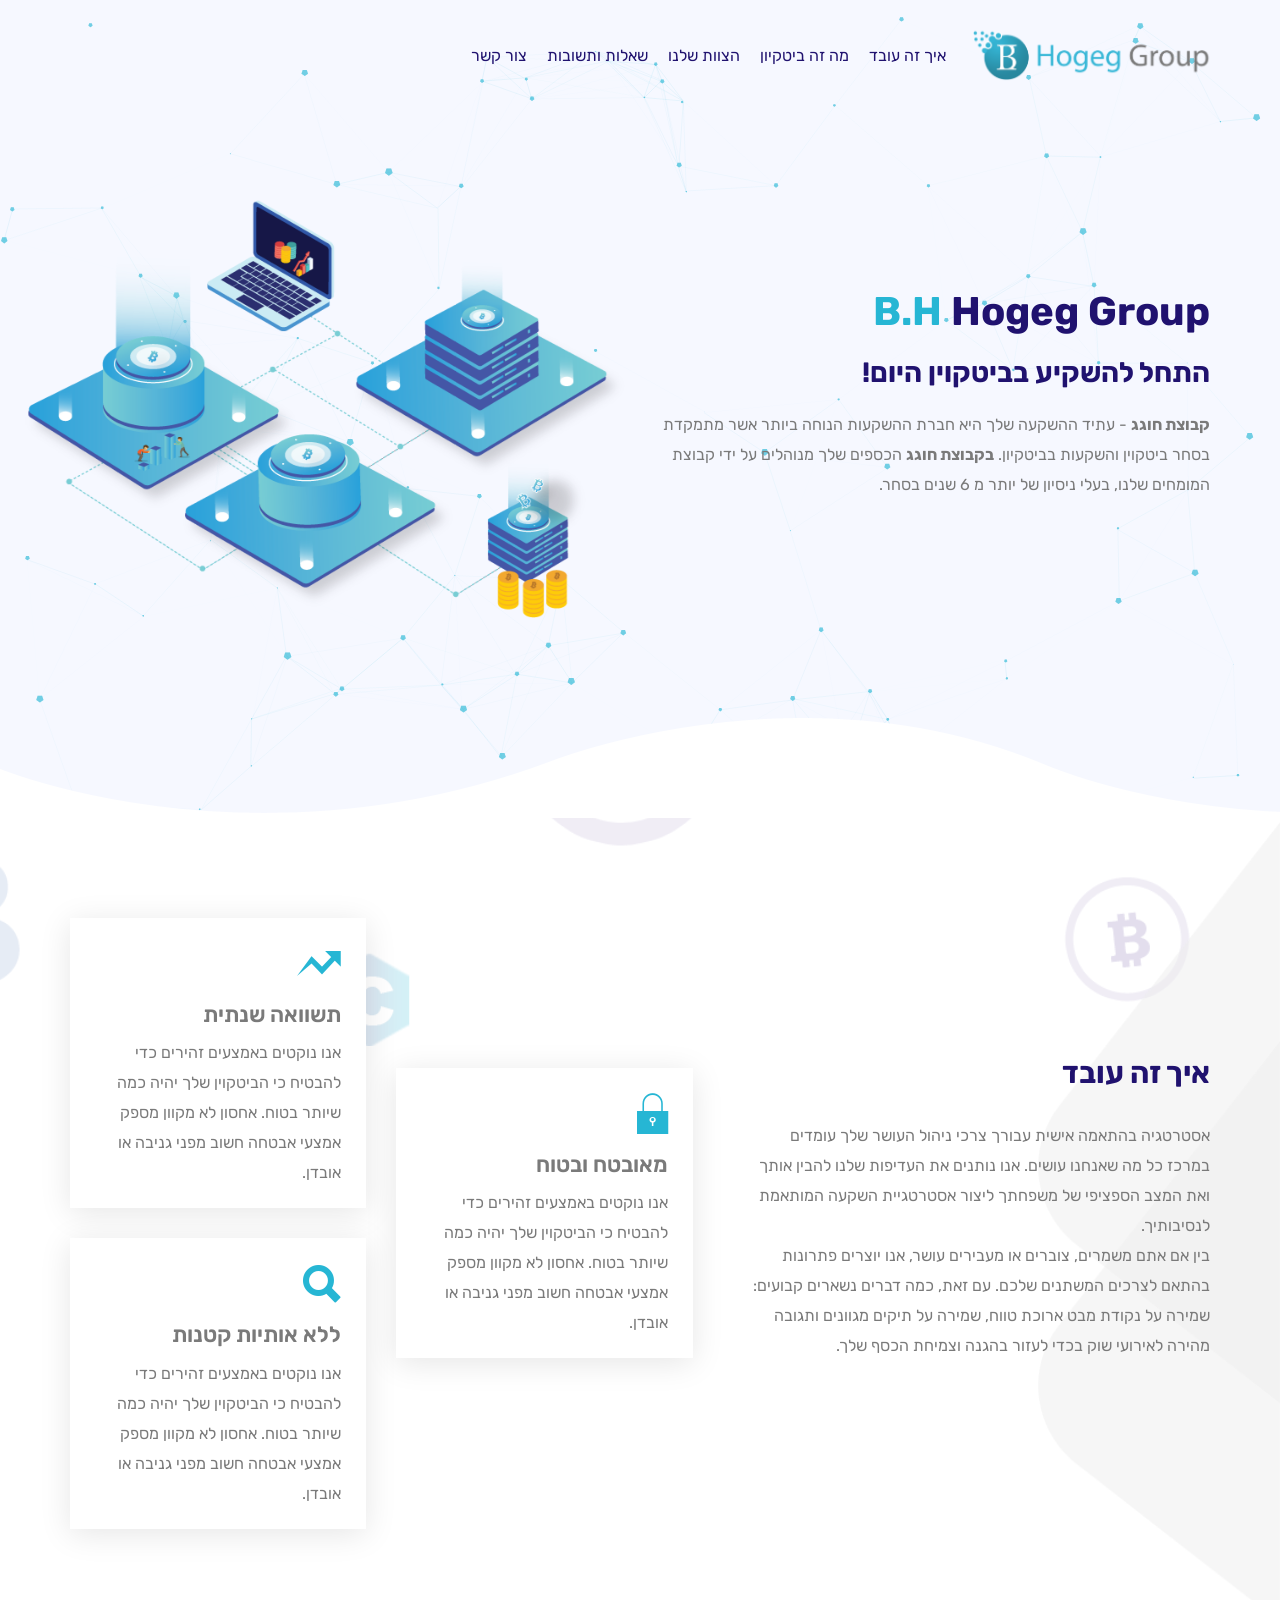
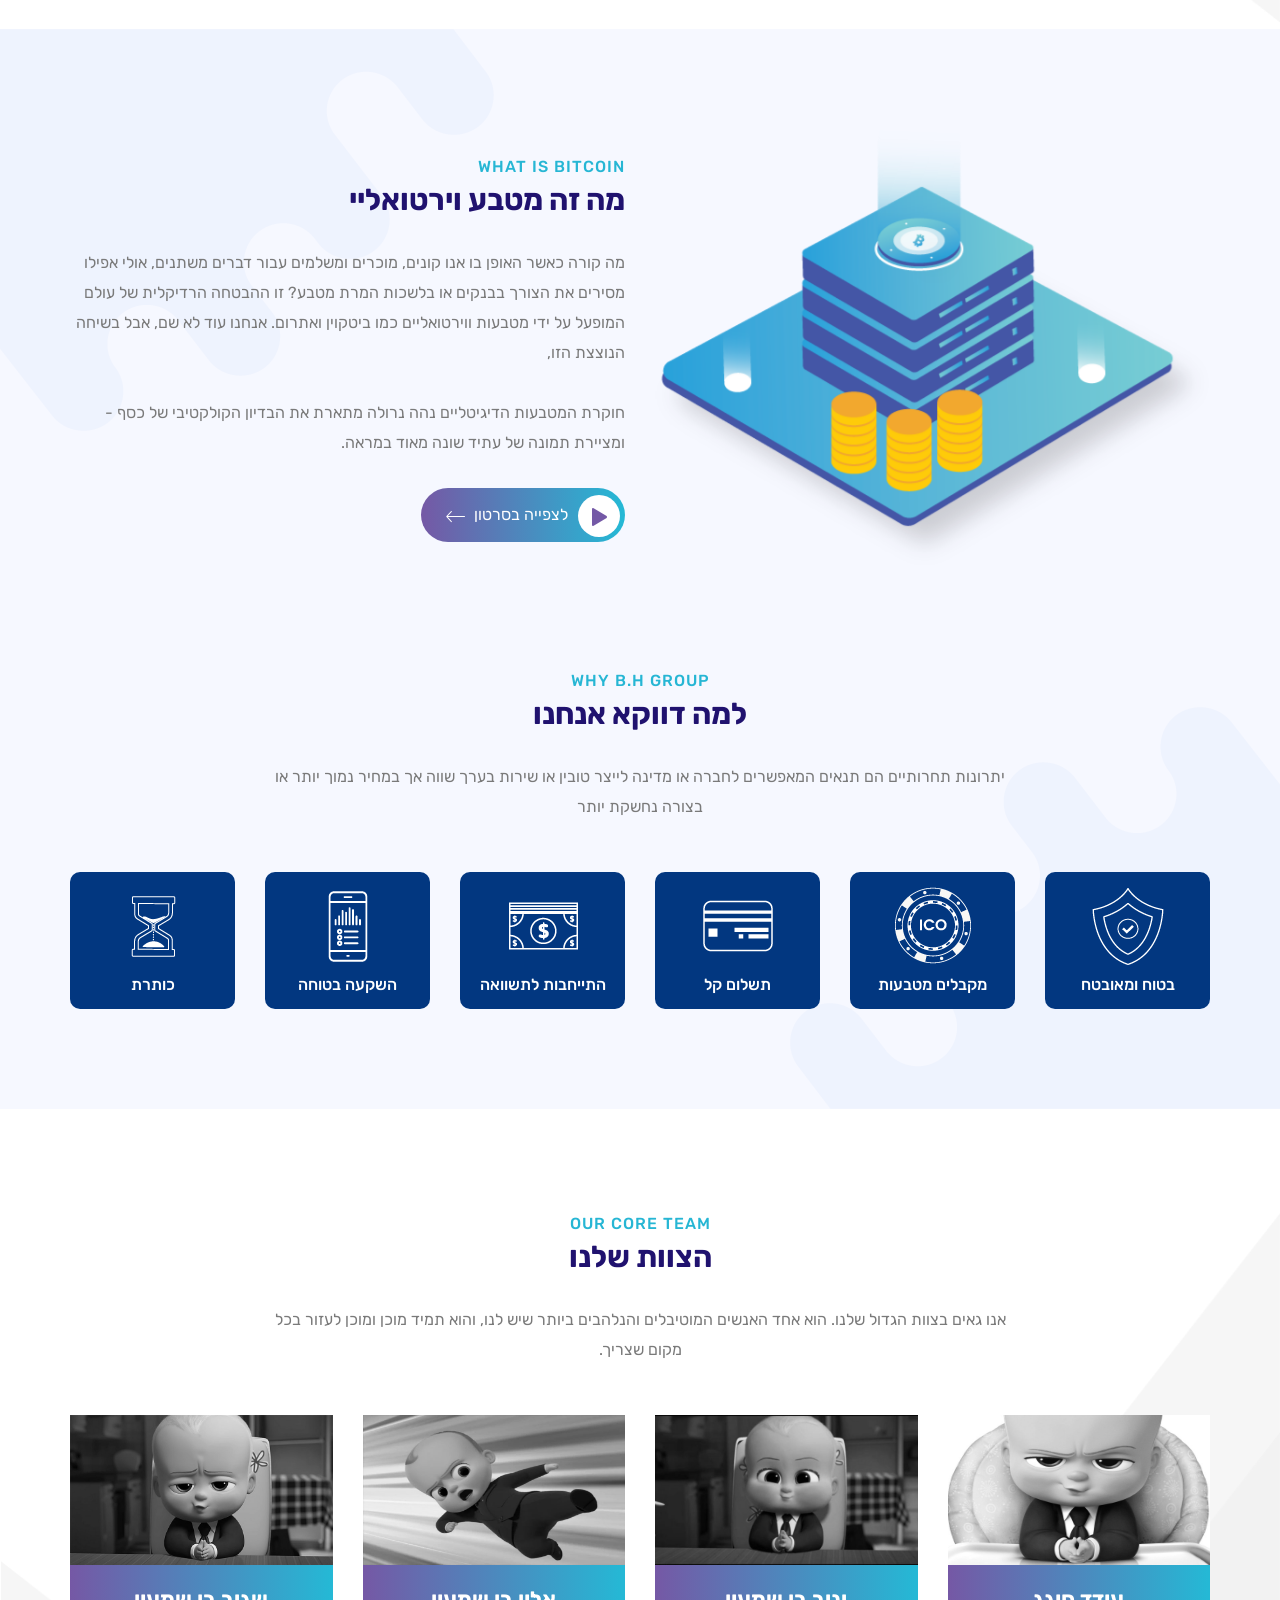
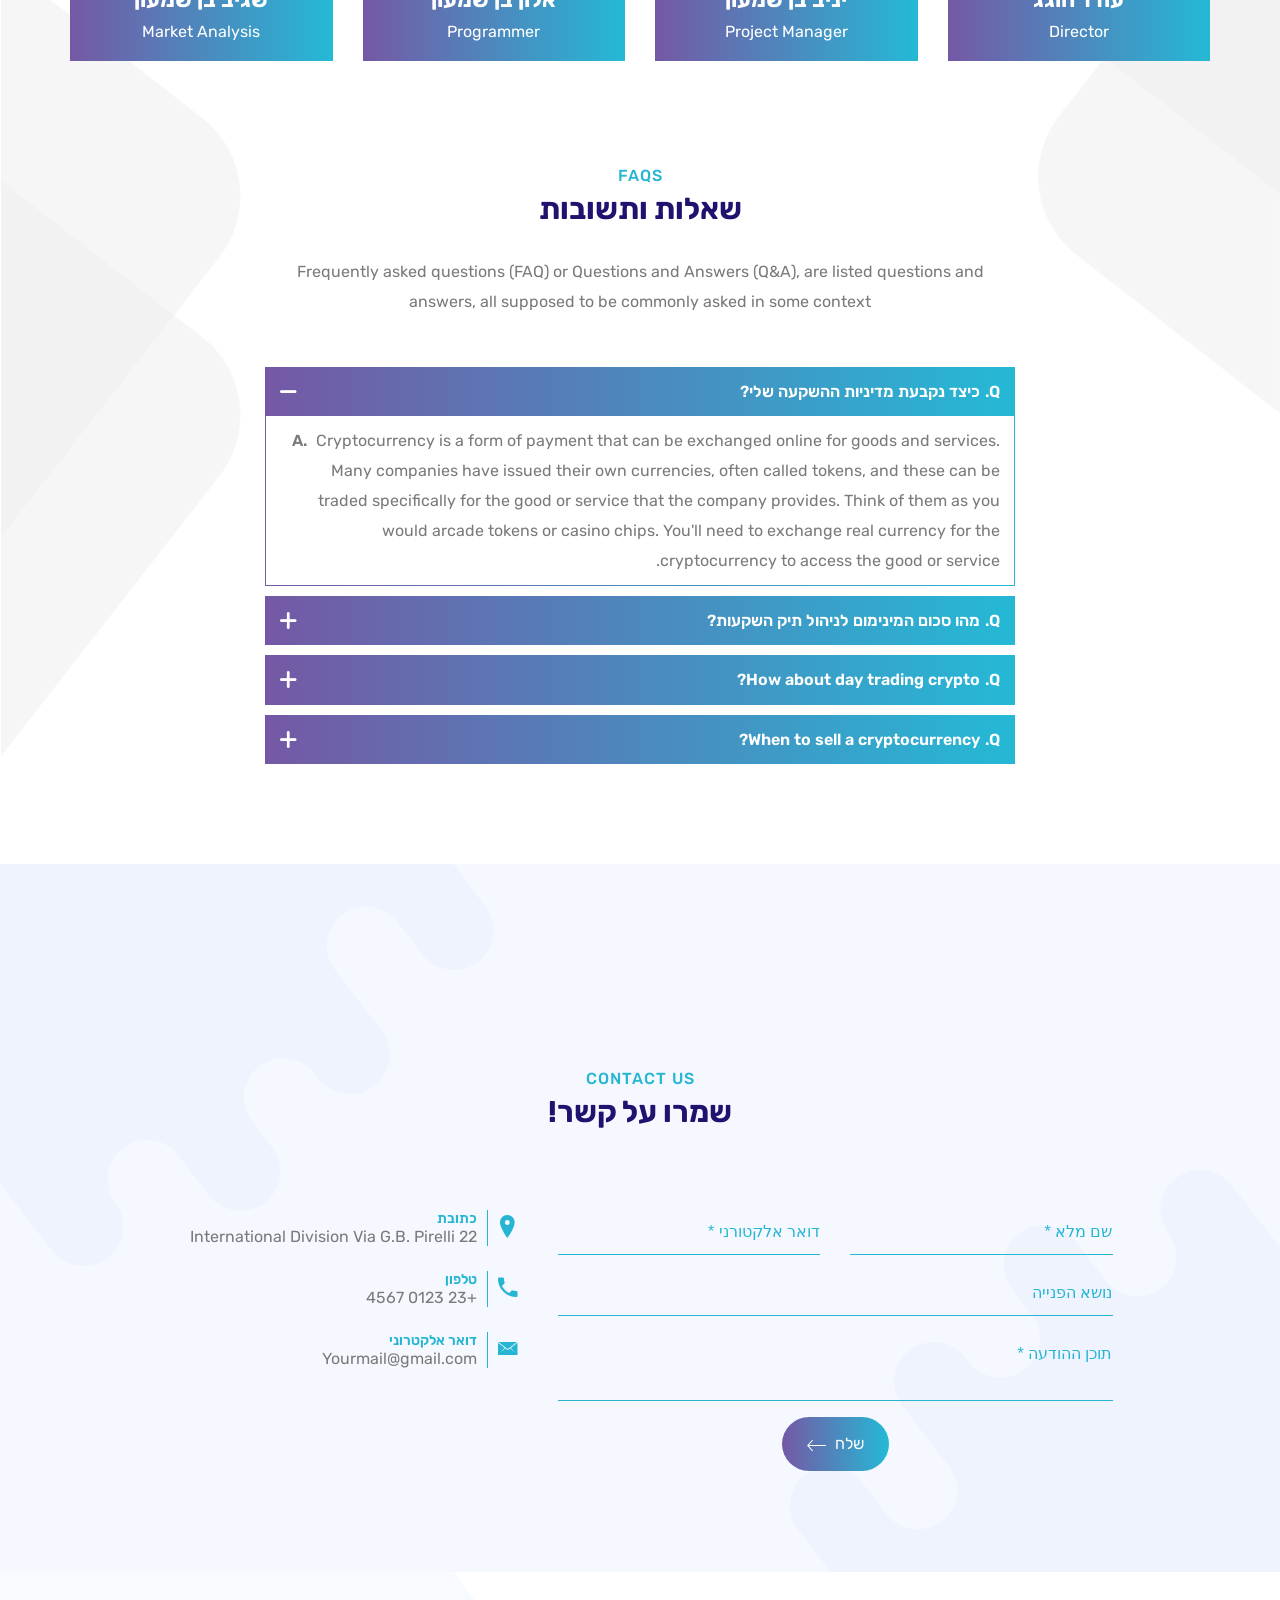
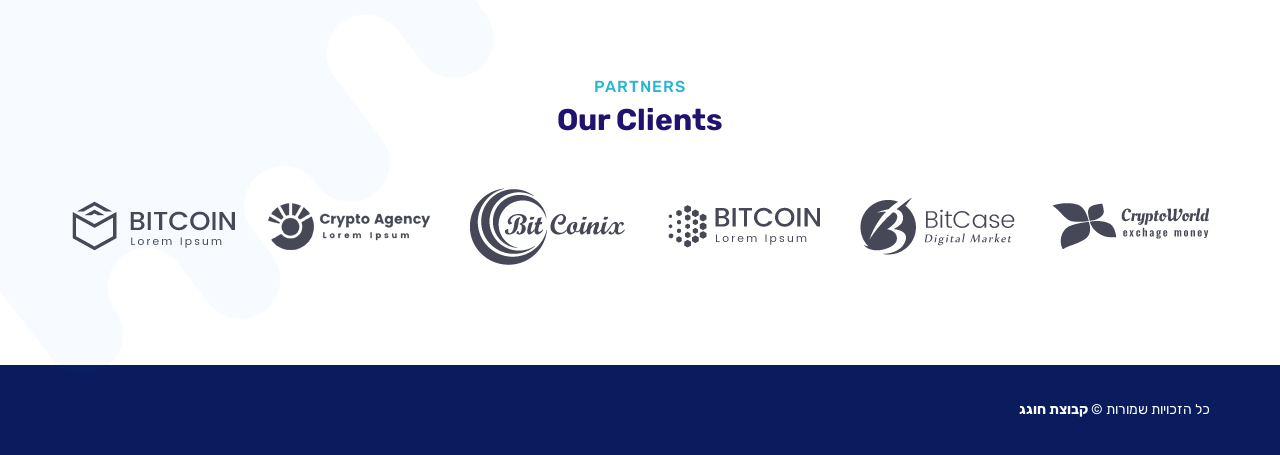
<file: index.html>
<!DOCTYPE html>
<html lang="en">
  <head>
    <!-- Meta -->
    <meta charset="utf-8" />
    <meta http-equiv="X-UA-Compatible" content="IE=edge" />
    <meta name="viewport" content="width=device-width, initial-scale=1" />
    <!-- SITE TITLE -->
    <title>B.H Hogeg Group</title>
    <!-- Favicon Icon -->
    <link rel="shortcut icon" type="image/x-icon" href="assets/images/favicon.png" />
    <!-- Animation CSS -->
    <link rel="stylesheet" href="assets/css/animate.css" />
    <!-- Latest Bootstrap min CSS -->
    <link rel="stylesheet" href="assets/bootstrap/css/bootstrap.min.css" />
    <link rel="stylesheet" href="assets/bootstrap/css/bootstrap-grid.min.css" />
    <link rel="stylesheet" href="assets/bootstrap/css/bootstrap-reboot.min.css" />
    <!-- Google Font -->
    <link href="https://fonts.googleapis.com/css?family=Rubik:400,500,700&display=swap" rel="stylesheet" />

    <!-- Font Awesome CSS -->
    <link rel="stylesheet" href="assets/css/ionicons.min.css" />
    <!-- Magnific Popup CSS -->
    <link rel="stylesheet" href="assets/css/magnific-popup.css" />
    <!-- Style CSS -->
    <link rel="stylesheet" href="assets/css/style.css" />
    <!-- RTL CSS -->
    <link rel="stylesheet" href="assets/css/rtl-style.css" />
    <link rel="stylesheet" href="assets/css/responsive.css" />
  </head>

  <body class="v_light" data-spy="scroll" data-offset="110">
    <!-- LOADER -->
    <div class="preloader">
      <div id="g-spinner" class="loading">
        <div class="circle c1"></div>
        <div class="circle c2"></div>
        <div class="circle c3"></div>
        <div class="circle c4"></div>
      </div>
    </div>
    <!-- END LOADER -->

    <!-- START HEADER -->
    <header class="header_wrap fixed-top">
      <div class="container">
        <nav class="navbar navbar-expand-lg">
          <a class="navbar-brand page-scroll animation" href="#home" data-animation="fadeInLeft" data-animation-delay="0.8s">
            <img class="logo_dark" src="assets/images/logo.png" alt="logo" />
          </a>
          <button
            class="navbar-toggler animation"
            data-animation="fadeInRight"
            data-animation-delay="1.2s"
            type="button"
            data-toggle="collapse"
            data-target="#navbarSupportedContent"
            aria-controls="navbarSupportedContent"
            aria-expanded="false"
            aria-label="Toggle navigation"
          >
            <span class="ion-android-menu"></span>
          </button>

          <div class="collapse navbar-collapse justify-content-start" id="navbarSupportedContent">
            <ul class="navbar-nav animation" data-animation="fadeInDown" data-animation-delay="1.2s">
              <li><a class="nav-link page-scroll" href="#how_it_work">איך זה עובד</a></li>
              <li><a class="nav-link page-scroll" href="#about">מה זה ביטקיון</a></li>
              <li><a class="nav-link page-scroll" href="#team">הצוות שלנו</a></li>
              <li><a class="nav-link page-scroll" href="#faq">שאלות ותשובות</a></li>
              <li><a class="nav-link page-scroll" href="#contact">צור קשר</a></li>
            </ul>
          </div>
        </nav>
      </div>
    </header>
    <!-- START HEADER -->

    <!-- START SECTION BANNER -->
    <section id="home" class="banner_section section_light_bg">
      <div id="banner_bg_effect" class="banner_effect"></div>
      <div class="container">
        <div class="row align-items-center">
          <div class="col-lg-6 col-md-12 col-sm-12 order-lg-first text_md_center">
            <div class="banner_text">
              <h1 class="animation" data-animation="fadeInUp" data-animation-delay="1.5s"><span>B.H</span> Hogeg Group</h1>
              <h3 class="animation" data-animation="fadeInUp" data-animation-delay="1.6s">התחל להשקיע בביטקוין היום!</h3>
              <p class="animation" data-animation="fadeInUp" data-animation-delay="1.7s">
                <strong>קבוצת חוגג</strong> - עתיד ההשקעה שלך היא חברת ההשקעות הנוחה ביותר אשר מתמקדת בסחר ביטקוין והשקעות בביטקיון.
                <strong>בקבוצת חוגג</strong>
                הכספים שלך מנוהלים על ידי קבוצת המומחים שלנו, בעלי ניסיון של יותר מ 6 שנים בסחר.
              </p>
            </div>
          </div>
          <div class="col-lg-6 col-md-12 col-sm-12 order-first">
            <div class="banner_image_right res_md_mb_50 res_xs_mb_30 animation" data-animation="fadeInRight" data-animation-delay="1.5s">
              <img src="assets/images/banner_vector.png" alt="banner_vector" />
            </div>
          </div>
        </div>
      </div>
      <div class="section_wave" style="background-image:url('assets/images/banner_wave.png');"></div>
    </section>
    <!-- END SECTION BANNER -->

    <!-- START SECTION HOW IT WORK -->
    <section id="how_it_work" class="how_work" data-parallax="scroll" data-image-src="assets/images/how_it_work_bg.png">
      <div class="container">
        <div class="row align-items-center">
          <div class="col-lg-5 col-md-12 col-sm-12">
            <div class="title_dark">
              <h2 class="animation" data-animation="fadeInUp" data-animation-delay="0.1s">איך זה עובד</h2>
              <p class="animation" data-animation="fadeInUp" data-animation-delay="0.2s">
                אסטרטגיה בהתאמה אישית עבורך צרכי ניהול העושר שלך עומדים במרכז כל מה שאנחנו עושים. אנו נותנים את העדיפות שלנו להבין אותך ואת המצב הספציפי של משפחתך ליצור אסטרטגיית השקעה המותאמת לנסיבותיך.
                <br />
                בין אם אתם משמרים, צוברים או מעבירים עושר, אנו יוצרים פתרונות בהתאם לצרכים המשתנים שלכם. עם זאת, כמה דברים נשארים קבועים: שמירה על נקודת מבט ארוכת טווח, שמירה על תיקים מגוונים ותגובה מהירה לאירועי שוק בכדי לעזור בהגנה וצמיחת הכסף שלך.
              </p>
            </div>
          </div>
          <div class="col-lg-7 col-md-12 col-sm-12">
            <div class="work_box animation" data-animation="fadeInUp" data-animation-delay="0.4s">
              <div class="box_inner">
                <i class="ion-arrow-graph-up-right"></i>
                <!-- <div class="row">
                  <div class="col-sm-12 text-center"> -->
                <h4 class="d-block mx-auto mx-md-0">תשוואה שנתית</h4>
                <!-- </div>
                </div> -->
                <p>
                  אנו נוקטים באמצעים זהירים כדי להבטיח כי הביטקוין שלך יהיה כמה שיותר בטוח. אחסון לא מקוון מספק אמצעי אבטחה חשוב מפני גניבה או אובדן.
                </p>
              </div>
            </div>
            <div class="work_box animation" data-animation="fadeInUp" data-animation-delay="0.5s">
              <div class="box_inner">
                <i class="ion-ios-locked"></i>
                <h4>מאובטח ובטוח</h4>
                <p>
                  אנו נוקטים באמצעים זהירים כדי להבטיח כי הביטקוין שלך יהיה כמה שיותר בטוח. אחסון לא מקוון מספק אמצעי אבטחה חשוב מפני גניבה או אובדן.
                </p>
              </div>
            </div>
            <div class="work_box animation" data-animation="fadeInUp" data-animation-delay="0.6s">
              <div class="box_inner">
                <i class="ion-search"></i>
                <h4>ללא אותיות קטנות</h4>
                <p>
                  אנו נוקטים באמצעים זהירים כדי להבטיח כי הביטקוין שלך יהיה כמה שיותר בטוח. אחסון לא מקוון מספק אמצעי אבטחה חשוב מפני גניבה או אובדן.
                </p>
              </div>
            </div>
          </div>
        </div>
      </div>
      <div class="shape shap1"></div>
    </section>
    <!-- END SECTION HOW IT WORK -->

    <!-- START SECTION ABOUT US -->
    <section id="about" class="section_light_bg">
      <div class="container">
        <div class="row align-items-center">
          <div class="col-lg-6 col-md-6 col-sm-12">
            <div class="animation res_sm_mb_30" data-animation="fadeInLeft" data-animation-delay="0.1s">
              <img src="assets/images/about_img.png" alt="aboutimg" />
            </div>
          </div>
          <div class="col-lg-6 col-md-6 col-sm-12">
            <div class="title_dark">
              <span class="animation" data-animation="fadeInUp" data-animation-delay="0.2s">What is Bitcoin</span>
              <h2 class="animation" data-animation="fadeInUp" data-animation-delay="0.3s">מה זה מטבע וירטואליי</h2>
              <p class="animation" data-animation="fadeInUp" data-animation-delay="0.4s">
                מה קורה כאשר האופן בו אנו קונים, מוכרים ומשלמים עבור דברים משתנים, אולי אפילו מסירים את הצורך בבנקים או בלשכות המרת מטבע? זו ההבטחה הרדיקלית של עולם המופעל על ידי מטבעות ווירטואליים כמו ביטקוין ואתרום. אנחנו עוד לא שם, אבל בשיחה
                הנוצצת הזו,
              </p>

              <p class="animation" data-animation="fadeInUp" data-animation-delay="0.5s">
                חוקרת המטבעות הדיגיטליים נהה נרולה מתארת ​​את הבדיון הקולקטיבי של כסף - ומציירת תמונה של עתיד שונה מאוד במראה.
              </p>
            </div>
            <a href="https://www.youtube.com/watch?v=pPgd7Hj3ABQ" class="btn btn-default video animation" data-animation="fadeInUp" data-animation-delay="0.6s"><span class="ion-play"></span>לצפייה בסרטון <i class="ion-ios-arrow-thin-right"></i></a>
          </div>
        </div>
        <div class="divider large_divider"></div>
        <div class="row text-center">
          <div class="col-lg-8 col-md-12 offset-lg-2">
            <div class="title_dark">
              <span class="animation" data-animation="fadeInUp" data-animation-delay="0.1s">Why B.H Group</span>
              <h2 class="animation" data-animation="fadeInUp" data-animation-delay="0.2s">למה דווקא אנחנו</h2>
              <p class="animation" data-animation="fadeInUp" data-animation-delay="0.3s">
                יתרונות תחרותיים הם תנאים המאפשרים לחברה או מדינה לייצר טובין או שירות בערך שווה אך במחיר נמוך יותר או בצורה נחשקת יותר
              </p>
            </div>
          </div>
        </div>
        <div class="row text-center small_space benefit_wrap">
          <div class="col-lg-2 col-md-4 col-6">
            <div class="benefit_box animation" data-animation="fadeInUp" data-animation-delay="0.1s">
              <img src="assets/images/secure.png" alt="secure" />
              <h6>בטוח ומאובטח</h6>
            </div>
          </div>
          <div class="col-lg-2 col-md-4 col-6">
            <div class="benefit_box animation" data-animation="fadeInUp" data-animation-delay="0.2s">
              <img src="assets/images/token.png" alt="token" />
              <h6>מקבלים מטבעות</h6>
            </div>
          </div>
          <div class="col-lg-2 col-md-4 col-6">
            <div class="benefit_box animation" data-animation="fadeInUp" data-animation-delay="0.3s">
              <img src="assets/images/payment.png" alt="payment" />
              <h6>תשלום קל</h6>
            </div>
          </div>
          <div class="col-lg-2 col-md-4 col-6">
            <div class="benefit_box animation" data-animation="fadeInUp" data-animation-delay="0.4s">
              <img src="assets/images/case.png" alt="case" />
              <h6>התייחבות לתשוואה</h6>
            </div>
          </div>
          <div class="col-lg-2 col-md-4 col-6">
            <div class="benefit_box animation" data-animation="fadeInUp" data-animation-delay="0.5s">
              <img src="assets/images/app.png" alt="app" />
              <h6>השקעה בטוחה</h6>
            </div>
          </div>
          <div class="col-lg-2 col-md-4 col-6">
            <div class="benefit_box animation" data-animation="fadeInUp" data-animation-delay="0.6s">
              <img src="assets/images/dilution.png" alt="dilution" />
              <h6>כותרת</h6>
            </div>
          </div>
        </div>
      </div>
      <div class="rounded_shape light_rounded_shape1"></div>
      <div class="rounded_shape light_rounded_shape2"></div>
    </section>
    <!-- END SECTION ABOUT US -->

    <!-- START SECTION TEAM -->
    <section id="team" class="team_wrap" data-parallax="scroll" data-image-src="assets/images/team_bg.png">
      <div class="container">
        <div class="row text-center">
          <div class="col-lg-8 col-md-12 offset-lg-2">
            <div class="title_dark">
              <span class="animation" data-animation="fadeInUp" data-animation-delay="0.1s">Our Core Team</span>
              <h2 class="animation" data-animation="fadeInUp" data-animation-delay="0.2s">הצוות שלנו</h2>
              <p class="animation" data-animation="fadeInUp" data-animation-delay="0.3s">
                אנו גאים בצוות הגדול שלנו. הוא אחד האנשים המוטיבלים והנלהבים ביותר שיש לנו, והוא תמיד מוכן ומוכן לעזור בכל מקום שצריך.
              </p>
            </div>
          </div>
        </div>
        <div class="row small_space">
          <div class="col-lg-3 col-md-6 col-sm-6 res_md_mb_30">
            <div class="team_box animation" data-animation="fadeInUp" data-animation-delay="0.05s">
              <div class="team_img text-center">
                <img src="assets/images/oded.jpg" alt="user_img" />
              </div>
              <div class="team_info gradient_box text-center">
                <h4><a href="#team1" class="content-popup">עודד חוגג</a></h4>
                <p>Director</p>
              </div>
            </div>
          </div>

          <div class="col-lg-3 col-md-6 col-sm-6 res_md_mb_30">
            <div class="team_box animation" data-animation="fadeInUp" data-animation-delay="0.4s">
              <div class="team_img text-center">
                <img src="assets/images/yaniv.jpg" alt="user_img" />
              </div>
              <div class="team_info gradient_box text-center">
                <h4><a href="#team2" class="content-popup">יניב בן שמעון</a></h4>
                <p>Project Manager</p>
              </div>
            </div>
          </div>

          <div class="col-lg-3 col-md-6 col-sm-6 res_xs_mb_30">
            <div class="team_box animation" data-animation="fadeInUp" data-animation-delay="0.7s">
              <div class="team_img text-center">
                <img src="assets/images/alon.jpeg" alt="user_img" />
              </div>
              <div class="team_info gradient_box text-center">
                <h4><a href="#team3" class="content-popup">אלון בן שמעון</a></h4>
                <p>Programmer</p>
              </div>
            </div>
          </div>

          <div class="col-lg-3 col-md-6 col-sm-6">
            <div class="team_box animation" data-animation="fadeInUp" data-animation-delay="1s">
              <div class="team_img text-center">
                <img src="assets/images/sagiv.jpg" alt="user_img" />
              </div>
              <div class="team_info gradient_box text-center">
                <h4><a href="#team4" class="content-popup">שגיב בן שמעון</a></h4>
                <p>Market Analysis</p>
              </div>
            </div>
          </div>
        </div>

        <div id="faq">
          <div class="divider large_divider"></div>
          <div class="row text-center">
            <div class="col-lg-8 col-md-12 offset-lg-2">
              <div class="title_dark">
                <span class="animation" data-animation="fadeInUp" data-animation-delay="0.1s">FAQs</span>
                <h2 class="animation" data-animation="fadeInUp" data-animation-delay="0.2s">שאלות ותשובות</h2>
                <p class="animation" data-animation="fadeInUp" data-animation-delay="0.3s">Frequently asked questions (FAQ) or Questions and Answers (Q&A), are listed questions and answers, all supposed to be commonly asked in some context</p>
              </div>
            </div>
          </div>
          <div class="row small_space">
            <div class="col-lg-8 col-md-12 offset-lg-2">
              <div id="accordion" class="faq_content">
                <div class="card animation" data-animation="fadeInUp" data-animation-delay="0.1s">
                  <div class="card-header" id="headingOne">
                    <h6 class="mb-0"><a data-toggle="collapse" class="gradient_box" href="#collapseOne" aria-expanded="true" aria-controls="collapseOne">כיצד נקבעת מדיניות ההשקעה שלי?</a></h6>
                  </div>
                  <div id="collapseOne" class="collapse show" aria-labelledby="headingOne" data-parent="#accordion">
                    <div class="card-body gradient_box">
                      Cryptocurrency is a form of payment that can be exchanged online for goods and services. Many companies have issued their own currencies, often called tokens, and these can be traded specifically for the good or service that the
                      company provides. Think of them as you would arcade tokens or casino chips. You'll need to exchange real currency for the cryptocurrency to access the good or service.
                    </div>
                  </div>
                </div>
                <div class="card animation" data-animation="fadeInUp" data-animation-delay="0.2s">
                  <div class="card-header" id="headingTwo">
                    <h6 class="mb-0"><a class="collapsed gradient_box" data-toggle="collapse" href="#collapseTwo" aria-expanded="false" aria-controls="collapseTwo">מהו סכום המינימום לניהול תיק השקעות?</a></h6>
                  </div>
                  <div id="collapseTwo" class="collapse" aria-labelledby="headingTwo" data-parent="#accordion">
                    <div class="card-body gradient_box">
                      The best cryptocurrency to buy is one we are willing to hold onto even if it goes down. For example, I believe in Steem enough that I am willing to hold it even if it goes down 99% and would start buying more of it if the price
                      dropped.
                    </div>
                  </div>
                </div>
                <div class="card animation" data-animation="fadeInUp" data-animation-delay="0.3s">
                  <div class="card-header" id="headingThree">
                    <h6 class="mb-0"><a class="collapsed gradient_box" data-toggle="collapse" href="#collapseThree" aria-expanded="false" aria-controls="collapseThree">How about day trading crypto?</a></h6>
                  </div>
                  <div id="collapseThree" class="collapse" aria-labelledby="headingThree" data-parent="#accordion">
                    <div class="card-body gradient_box">
                      While profits are possible trading cryptocurrencies, so are losses. My first year involved me spending hundreds of hours trading Bitcoin with a result of losing over $5,000 with nothing to show for it. Simply trading digital
                      currencies is very similar to gambling because no one really knows what is going to happen next although anyone can guess! While I was lucky to do nothing expect lose money when I started, the worst thing that can happen is to
                      get lucky right away and get a big ego about what an amazing cryptocurrency trader we are.
                    </div>
                  </div>
                </div>
                <div class="card animation" data-animation="fadeInUp" data-animation-delay="0.4s">
                  <div class="card-header" id="headingFour">
                    <h6 class="mb-0"><a class="collapsed gradient_box" data-toggle="collapse" href="#collapseFour" aria-expanded="false" aria-controls="collapseFour">When to sell a cryptocurrency?</a></h6>
                  </div>
                  <div id="collapseFour" class="collapse" aria-labelledby="headingFour" data-parent="#accordion">
                    <div class="card-body gradient_box">
                      Before Steem I was all in an another altcoin and really excited about it. When I first bought the price was low and made payments to me every week just for holding it. As I tried to participate in the community over the next
                      several months, I was consistently met with a mix of excitement and hostility. When I began talking openly about this, the negative emotions won over in the community and in me. Originally I had invested and been happy to hold
                      no matter what the price which quickly went up after I bought it.
                    </div>
                  </div>
                </div>
              </div>
            </div>
          </div>
        </div>
      </div>
      <div class="shape shap1"></div>
      <div class="shape shap2"></div>
    </section>
    <!-- END SECTION TEAM -->

    <!-- START SECTION WHITEPAPER & CONTACT -->
    <section id="whitepaper" class="section_light_bg">
      <div class="container">
        <div id="contact">
          <div class="divider large_divider"></div>
          <div class="row text-center">
            <div class="col-md-12">
              <div class="title_dark">
                <span class="animation" data-animation="fadeInUp" data-animation-delay="0.1s">Contact Us</span>
                <h2 class="animation" data-animation="fadeInUp" data-animation-delay="0.2s">שמרו על קשר!</h2>
              </div>
            </div>
          </div>
          <div class="divider small_divider"></div>
          <div class="row">
            <div class="col-md-7 col-lg-6 offset-lg-1">
              <form method="post" name="enq" class="form_field">
                <div class="row">
                  <div class="form-group col-md-6 animation" data-animation="fadeInUp" data-animation-delay="0.1s">
                    <input type="text" required="required" placeholder="שם מלא *" id="first-name" class="form-control" name="name" />
                  </div>
                  <div class="form-group col-md-6 animation" data-animation="fadeInUp" data-animation-delay="0.2s">
                    <input type="email" required="required" placeholder="דואר אלקטורני *" id="email" class="form-control" name="email" />
                  </div>
                  <div class="form-group col-md-12 animation" data-animation="fadeInUp" data-animation-delay="0.3s">
                    <input type="text" required="required" placeholder="נושא הפנייה" id="subject" class="form-control" name="subject" />
                  </div>
                  <div class="form-group col-md-12 animation" data-animation="fadeInUp" data-animation-delay="0.4s">
                    <textarea required="required" placeholder="תוכן ההודעה *" id="description" class="form-control" name="message" rows="2"></textarea>
                  </div>
                  <div class="col-md-12 text-center animation" data-animation="fadeInUp" data-animation-delay="0.5s">
                    <button type="submit" title="Submit Your Message!" class="btn btn-default" id="submitButton" name="submit" value="Submit">שלח <i class="ion-ios-arrow-thin-right"></i></button>
                  </div>
                  <div class="col-md-12">
                    <div id="alert-msg" class="alert-msg text-center"></div>
                  </div>
                </div>
              </form>
            </div>
            <div class="col-lg-5 col-md-5 res_sm_mt_30">
              <ul class="list_none contact_info mt-margin">
                <li class="input-group-prepend align-items-center animation" data-animation="fadeInUp" data-animation-delay="0.1s">
                  <i class="ion-ios-location"></i>
                  <div class="contact_detail">
                    <span>כתובת</span>
                    <p>22 International Division Via G.B. Pirelli</p>
                  </div>
                </li>
                <li class="input-group-prepend align-items-center animation" data-animation="fadeInUp" data-animation-delay="0.2s">
                  <i class="ion-android-call"></i>
                  <div class="contact_detail">
                    <span>טלפון</span>
                    <p>+23 0123 4567</p>
                  </div>
                </li>
                <li class="input-group-prepend align-items-center animation" data-animation="fadeInUp" data-animation-delay="0.3s">
                  <i class="ion-ios-email"></i>
                  <div class="contact_detail">
                    <span>דואר אלקטרוני</span>
                    <p>Yourmail@gmail.com</p>
                  </div>
                </li>
              </ul>
            </div>
          </div>
        </div>
      </div>
      <div class="rounded_shape light_rounded_shape1"></div>
      <div class="rounded_shape light_rounded_shape2"></div>
    </section>
    <!-- START SECTION WHITEPAPER & CONTACT -->

    <!-- START CLIENTS SECTION -->
    <section class="client_logo">
      <div class="container">
        <div class="row text-center">
          <div class="col-md-12">
            <div class="title_dark">
              <span class="animation" data-animation="fadeInUp" data-animation-delay="0.1s">Partners</span>
              <h2 class="animation" data-animation="fadeInUp" data-animation-delay="0.2s">Our Clients</h2>
            </div>
          </div>
        </div>
        <div class="row align-items-center text_md_center">
          <div class="col-lg-2 col-md-4 col-6">
            <div class="animation" data-animation="fadeInUp" data-animation-delay="0.1s">
              <img src="assets/images/light_client_logo1.png" alt="client_logo1" />
            </div>
          </div>
          <div class="col-lg-2 col-md-4 col-6">
            <div class="animation" data-animation="fadeInUp" data-animation-delay="0.2s">
              <img src="assets/images/light_client_logo2.png" alt="client_logo2" />
            </div>
          </div>
          <div class="col-lg-2 col-md-4 col-6">
            <div class="animation" data-animation="fadeInUp" data-animation-delay="0.3s">
              <img src="assets/images/light_client_logo3.png" alt="client_logo3" />
            </div>
          </div>
          <div class="col-lg-2 col-md-4 col-6">
            <div class="animation" data-animation="fadeInUp" data-animation-delay="0.4s">
              <img src="assets/images/light_client_logo4.png" alt="client_logo4" />
            </div>
          </div>
          <div class="col-lg-2 col-md-4 col-6">
            <div class="animation" data-animation="fadeInUp" data-animation-delay="0.5s">
              <img src="assets/images/light_client_logo5.png" alt="client_logo5" />
            </div>
          </div>
          <div class="col-lg-2 col-md-4 col-6">
            <div class="animation" data-animation="fadeInUp" data-animation-delay="0.6s">
              <img src="assets/images/light_client_logo6.png" alt="client_logo6" />
            </div>
          </div>
        </div>
      </div>
      <div class="rounded_shape light_rounded_shape1"></div>
    </section>

    <!-- END CLIENTS SECTION -->

    <!-- START FOOTER SECTION -->
    <footer>
      <div class="bottom_footer staggered-animation-wrap">
        <div class="container">
          <div class="row">
            <div class="col-md-12">
              <p class="copyright">כל הזכויות שמורות © <strong>קבוצת חוגג</strong></p>
            </div>
          </div>
        </div>
      </div>
    </footer>
    <!-- END FOOTER SECTION -->

    <a href="#" class="scrollup btn-default animation" data-animation="zoomIn" data-animation-delay="0.1s" style="display: none;"><i class="ion-ios-arrow-up"></i></a>

    <!-- Latest jQuery -->
    <script src="assets/js/jquery-1.12.4.min.js"></script>
    <!-- Latest compiled and minified Bootstrap -->
    <script src="assets/bootstrap/js/bootstrap.min.js"></script>
    <!-- owl-carousel min js  -->
    <script src="assets/owlcarousel/js/owl.carousel.min.js"></script>
    <!-- magnific-popup min js  -->
    <script src="assets/js/magnific-popup.min.js"></script>
    <!-- waypoints min js  -->
    <script src="assets/js/waypoints.min.js"></script>
    <!-- parallax js  -->
    <script src="assets/js/parallax.js"></script>
    <!-- countdown js  -->
    <script src="assets/js/jquery.countdown.min.js"></script>
    <!-- particles min js  -->
    <script src="assets/js/particles.min.js"></script>
    <!-- scripts js -->
    <script src="assets/js/scripts.js"></script>
  </body>
</html>
</file>
<file: assets/css/style.css>
/*=========================================================
Author       : Bestwebcreator.
Template Name: Cryptoking - Bitcoin & ICO Cryptocurrency Landing Page HTML Template
Version      : 1.5
==============================================================*/

/*=============================================================
    CSS INDEX
    =============================
    01. GENERAL STYLE (body, link color, section-title, overlay, section-padding etc)
    02. HEADER DESIGN
	03. BANNER SECTION
	04. HOW IT WORKS SECTION
	05. ABOUT SECTION
	06. TOKEN SECTION
	07. TIMELINE SECTION
	08. TEAM SECTION
	09. FAQ SECTION
	10. CLIENT SECTION
	11. CONTACT SECTION
	12. FOOTER SECTION
	13. BLOG PAGE
	14. LOGIN PAGE
	15. MOBILE APP SECTION
	16. WHITEPAPER SECTION
*=============================================================*/
  
/*===================================*
  01. GENERAL STYLE
 *===================================*/
@import  url("https://stackpath.bootstrapcdn.com/font-awesome/4.7.0/css/font-awesome.min.css");

body {
	background: #ffffff none repeat scroll 0 0;
    color: #7a7a7a;
    font-family: 'Rubik', sans-serif;
    font-size: 16px;
    font-weight: 400;
    line-height: 30px;
}
html,
body { 
	height: 100%;
}
h1,
h2,
h3,
h4,
h5,
h6 {
	color: #20126f;
}
p {
	color:#7a7a7a;
	margin-bottom:30px;
}
a {
	color: #20126f;
	text-decoration: none;
	-webkit-transition: all 0.5s ease;
	transition: all .5s ease;
}
a:hover {
	color: #26b6d4;
	text-decoration: none;
	transition: all .5s ease;
}
a:focus {
	outline: none;
	text-decoration: none;
}
img {
	max-width: 100%;
}
ul,
li {
	margin: 0;
	padding: 0;
}
.form-control::-webkit-input-placeholder {
	color: #7ab9ff;
	font-weight: 400;
	font-family: 'Poppins', sans-serif;
}
.form-control:-moz-placeholder {
	color: #7ab9ff;
	font-weight: 400;
	font-family: 'Poppins', sans-serif;
}
.form-control::-moz-placeholder {
	color: #7ab9ff;
	font-weight: 400;
	font-family: 'Poppins', sans-serif;
}
.form-control:-ms-input-placeholder {
	color: #7ab9ff;
	font-weight: 400;
	font-family: 'Poppins', sans-serif;
}
fieldset {
	border: 0 none;
	margin: 0 auto;
	padding: 0;
}
section {
	padding: 100px 0;
	position:relative;
}
.no-padding { 
	padding: 0
}
section.small_pt {
	padding-top: 50px;
}
section.small_pb {
	padding-bottom: 50px;
}
.list_none li {
	list-style:none;
}
.list_none>li>a {
	color: white;
}
input {
	border: 0;
	padding: 10px 20px;
	width: 100%;
}
button {
	background: -webkit-linear-gradient(left, rgba(117,88,165,1) 0%,rgba(37,184,213,1) 99%);
	background: linear-gradient(to right, rgba(117,88,165,1) 0%,rgba(37,184,213,1) 99%);
	border: 0;
	border-radius: 40px;
	color: #ffffff;
	cursor: pointer;
	padding: 10px 20px;
	text-transform: uppercase;
	transition: all 0.5s ease 0s;
}
button:hover {
	color:#fff;
}
button:focus {
	outline:none;
}
.title_light h2, 
.title_dark h2{
	font-size: 30px;
	font-weight: bold;
	margin-bottom: 30px;
	text-transform: capitalize;
}
.title_light span, 
.title_dark span {
	color: #7ab9ff;
	display: block;
	font-weight: 500;
	letter-spacing: 1px;
	text-transform: uppercase;
}
.title_light h2,
.title_light p {
	color:#fff;
}
.divider {
	clear:both;
	display:block;
	height:20px;
}
.bg_blue_dark {
	background-color :#0d2476;
}
.bg_black_dark {
	background-color :#080b1f;
}
.bg_blue {
	background-color :#142bac;
}
.bg_blue_dark_pro {
	background-color: #041b9c;
}
.large_divider {
	height:100px;
}
.small_divider {
	height:50px;
}
.small_space {
	margin-top:20px;
}
.large_space {
	margin-top: 50px;
}
.container {
    position: relative;
    z-index: 5;
}
.animation,
.staggered-animation {
	visibility: hidden;
}

.v_light .title_light span, 
.v_light .title_dark span {
	color: #26b6d4;
}
.v_light .form-control::-webkit-input-placeholder {
	color: #26b6d4;
}
.v_light .form-control:-moz-placeholder {
	color: #26b6d4;
}
.v_light .form-control::-moz-placeholder {
	color: #26b6d4;
}
.v_light .form-control:-ms-input-placeholder {
	color: #26b6d4;
}
.v_dark .title_light span, 
.v_dark .title_dark span,
.v_dark_light .title_light span, 
.v_dark_light .title_dark span {
	color: #26b6d4;
}
.v_dark_light .title_dark h2 {
	color: #1a1c34;
}

/*START LOADER DESIGN*/
.preloader {
	background-color: #0d469f;
	bottom: 0;
	left: 0;
	position: fixed;
	right: 0;
	top: 0;
	vertical-align: middle;
	z-index: 99999;
}
#g-spinner {
	position:relative;
	margin:0 auto;
	height:150px;
	margin: -100px auto 0;
	top: 50%;
	width:150px;
	border-radius:50%;
	opacity:0;
	-ms-filter:"progid:DXImageTransform.Microsoft.Alpha(Opacity=0)";
}
#g-spinner.loading {
	opacity:1;
	-ms-filter:"progid:DXImageTransform.Microsoft.Alpha(Opacity=100)";
	-webkit-transition:1s ease-in-out all;
	transition:1s ease-in-out all;
	-webkit-animation:rotate 2s cubic-bezier(.465, .183, .153, .946) infinite;
	animation:rotate 2s cubic-bezier(.465, .183, .153, .946) infinite
}
#g-spinner>.circle {
	position:absolute;
	height:30px;
	width:30px;
	border-radius:50%
}
#g-spinner.loading>.circle.c1 {
	left:60px;
	top:5px;
	background:#26B6D4;
	-webkit-animation:c1Center 4s cubic-bezier(.645, .045, .355, 1) infinite;
	animation:c1Center 4s cubic-bezier(.645, .045, .355, 1) infinite
}
#g-spinner.loading>.circle.c2 {
	left:5px;
	top:60px;
	background:#C61664;
	-webkit-animation:c2Center 4s cubic-bezier(.645, .045, .355, 1) infinite;
	animation:c2Center 4s cubic-bezier(.645, .045, .355, 1) infinite
}
#g-spinner.loading>.circle.c3 {
	left:60px;
	bottom:5px;
	background:#fbbd06;
	-webkit-animation:c3Center 4s cubic-bezier(.645, .045, .355, 1) infinite;
	animation:c3Center 4s cubic-bezier(.645, .045, .355, 1) infinite
}
#g-spinner.loading>.circle.c4 {
	right:5px;
	top:60px;
	background:#ea4436;
	-webkit-animation:c4Center 4s cubic-bezier(.645, .045, .355, 1) infinite;
	animation:c4Center 4s cubic-bezier(.645, .045, .355, 1) infinite
}
@-webkit-keyframes rotate {
	from {
	-webkit-transform:rotate(0deg);
	transform:rotate(0deg)
}
to {
	-webkit-transform:rotate(360deg);
	transform:rotate(360deg)
}
}
@keyframes rotate {
	from {
	-webkit-transform:rotate(0deg);
	transform:rotate(0deg)
}
to {
	-webkit-transform:rotate(360deg);
	transform:rotate(360deg)
}
}
@-webkit-keyframes c1Center {
0% {
	top:5px;
	background:#26B6D4
}
24% {
	background:#26B6D4
}
24% {
	background:#26B6D4
}
25% {
	background:#fbbd06;
	top:60px
}
50% {
	background:#fbbd06;
	top:5px
}
55% {
	background:#fbbd06;
	top:5px
}
74% {
	background:#fbbd06
}
75% {
	background:#26B6D4;
	top:60px
}
100% {
	background:#26B6D4;
	top:5px
}
}
@keyframes c1Center {
0% {
	top:5px;
	background:#26B6D4
}
24% {
	background:#26B6D4
}
24% {
	background:#26B6D4
}
25% {
	background:#fbbd06;
	top:60px
}
50% {
	background:#fbbd06;
	top:5px
}
55% {
	background:#fbbd06;
	top:5px
}
74% {
	background:#fbbd06
}
75% {
	background:#26B6D4;
	top:60px
}
100% {
	background:#26B6D4;
	top:5px
}
}
@-webkit-keyframes c2Center {
0% {
	background:#C61664;
	left:5px
}
24% {
	background:#C61664
}
25% {
	background:#ea4436;
	left:60px
}
50% {
	background:#ea4436;
	left:5px
}
55% {
	background:#ea4436;
	left:5px
}
74% {
	background:#ea4436
}
75% {
	background:#C61664;
	left:60px
}
100% {
	background:#C61664;
	left:5px
}
}
@keyframes c2Center {
0% {
	background:#C61664;
	left:5px
}
24% {
	background:#C61664
}
25% {
	background:#ea4436;
	left:60px
}
50% {
	background:#ea4436;
	left:5px
}
55% {
	background:#ea4436;
	left:5px
}
74% {
	background:#ea4436
}
75% {
	background:#C61664;
	left:60px
}
100% {
	background:#C61664;
	left:5px
}
}
@-webkit-keyframes c3Center {
0% {
	background:#fbbd06;
	bottom:5px
}
24% {
	background:#fbbd06
}
25% {
	background:#26B6D4;
	bottom:60px
}
50% {
	background:#26B6D4;
	bottom:5px
}
55% {
	background:#26B6D4;
	bottom:5px
}
74% {
	background:#26B6D4
}
75% {
	background:#fbbd06;
	bottom:60px
}
100% {
	background:#fbbd06;
	bottom:5px
}
}
@keyframes c3Center {
0% {
	background:#fbbd06;
	bottom:5px
}
24% {
	background:#fbbd06
}
25% {
	background:#26B6D4;
	bottom:60px
}
50% {
	background:#26B6D4;
	bottom:5px
}
55% {
	background:#26B6D4;
	bottom:5px
}
74% {
	background:#26B6D4
}
75% {
	background:#fbbd06;
	bottom:60px
}
100% {
	background:#fbbd06;
	bottom:5px
}
}
@-webkit-keyframes c4Center {
0% {
	background:#ea4436;
	right:5px
}
24% {
	background:#ea4436
}
25% {
	background:#C61664;
	right:60px
}
50% {
	background:#C61664;
	right:5px
}
55% {
	background:#C61664;
	right:5px
}
74% {
	background:#C61664
}
75% {
	background:#ea4436;
	right:60px
}
100% {
	background:#ea4436;
	right:5px
}
}
@keyframes c4Center {
0% {
	background:#ea4436;
	right:5px
}
24% {
	background:#ea4436
}
25% {
	background:#C61664;
	right:60px
}
50% {
	background:#C61664;
	right:5px
}
55% {
	background:#C61664;
	right:5px
}
74% {
	background:#C61664
}
75% {
	background:#ea4436;
	right:60px
}
100% {
	background:#ea4436;
	right:5px
}
}

.v_light .preloader {
	background-color: #f6f8ff;
}
.v_dark .preloader,
.v_dark_light .preloader {
	background-color: #0c0e28;
}
.v_blue_pro .preloader {
	background-color: #00137d;
}
 
/*END PRELOADER DESIGN*/

/* THEME DEMO CSS*/
.color-switch {
    background: #212121;
	left: -200px;
	padding: 20px 0;
	position: absolute;
	top: 0;
    transition: all .4s ease 0s;
	width: 200px;
    z-index: 9999999;
}
.color-switch p {
	color: #ffffff;
	margin: 0;
	padding: 10px 20px;
}
.color_box {
	padding:0px 20px;
}
.switch-active {
    left: 0;
}
.demo ul {
	position: fixed;
	left: 0px;
	top: 35%;
	z-index:999;
}
.demo ul li {
	position:relative;
}
.demo li a {
	background: #212121;
	color: #ffffff;
	display: block;
	font-size: 24px;
	height: 40px;
	line-height: 44px;
	text-align: center;
	width: 40px;
	transition: all .4s ease 0s;
}
.demo li a.bg-green {
	background-color: #73e080;
}
.demo li a.dm {
	background-color: #ef7240;
}
.demo li a i {
	line-height: normal;
}
.icon {
	left: 0;
	position: absolute;
	top:0;
}
.icon.switch-active {
	left: 200px;
}
.menu_link {
	left: 0;
	position: fixed;
	top: 30%;
	z-index: 99;
}
.menu_link a {
	color:#fff;
	padding:10px;
}
.color-switch button::after {
	color: #ffffff;
	content: "\f122";
	font-family: "Ionicons";
	font-size: 16px;
	left: 8px;
	opacity: 0;
	position: absolute;
	top: 5px;
}
.color-switch button {
	border: 0 none;
	border-radius: 3px;
	cursor: pointer;
	height: 30px;
	line-height: 20px;
	margin: 2px;
	padding: 0;
	position: relative;
	text-align: center;
	width: 30px;
}
.color-switch .active::after {
    opacity: 1;
}
.default {
	background: -webkit-linear-gradient(left, rgba(117,88,165,1) 0%,rgba(37,184,213,1) 99%);
	background: linear-gradient(to right, rgba(117,88,165,1) 0%,rgba(37,184,213,1) 99%);
}
.green {
	background: -webkit-linear-gradient(left, rgba(14,156,255,1) 0%,rgba(64,248,166,1) 99%);
	background: linear-gradient(to right, rgba(14,156,255,1) 0%,rgba(64,248,166,1) 99%);
}
.orange {
	background: -webkit-linear-gradient(left, rgba(238,168,73,1) 0%,rgba(244,107,69,1) 99%);
	background: linear-gradient(to right, rgba(238,168,73,1) 0%,rgba(244,107,69,1) 99%);
}
.pink {
	background: -webkit-linear-gradient(left, rgba(59,82,255,1) 0%,rgba(207,5,213,1) 99%);
	background: linear-gradient(to right, rgba(59,82,255,1) 0%,rgba(207,5,213,1) 99%);
}
.lightpink {
	background: -webkit-linear-gradient(left, rgba(255,103,203,1) 0%,rgba(255,204,103,1) 99%);
	background: linear-gradient(to right, rgba(255,103,203,1) 0%,rgba(255,204,103,1) 99%);
}
.lightblue {
	background: -webkit-linear-gradient(left, rgba(183,33,255,1) 0%,rgba(33,212,253,1) 99%);
	background: linear-gradient(to right, rgba(183,33,255,1) 0%,rgba(33,212,253,1) 99%);
}
.lightgreen {
	background: -webkit-linear-gradient(left, rgba(222,147,75,1) 0%,rgba(86,214,167,1) 99%);
	background: linear-gradient(to right, rgba(222,147,75,1) 0%,rgba(86,214,167,1) 99%);
}
.lightred {
	background: -webkit-linear-gradient(left, rgba(47,170,171,1) 0%,rgba(236,67,90,1) 99%);
	background: linear-gradient(to right, rgba(47,170,171,1) 0%,rgba(236,67,90,1) 99%);
}
.blue-pro {
	background: -webkit-linear-gradient(left, rgba(29,106,255,1) 0%,rgba(70,214,255,1) 99%);
	background: linear-gradient(to right, rgba(29,106,255,1) 0%,rgba(70,214,255,1) 99%);
}


/* BTN START */
.btn {
	border: 0 none;
	border-radius: 40px;
	font-size: 16px;
	height: 54px;
	line-height: 54px;
	padding: 0 25px;
	position: relative;
	text-transform: uppercase;
	vertical-align: middle;
}
.btn span {
	background-color: #ffffff;
	border-radius: 100%;
	color: #7459a6;
	display: inline-block;
	font-size: 24px;
	height: 42px;
	line-height: 46px;
	margin-left: -20px;
	margin-right: 10px;
	margin-top: -1px;
	text-align: center;
	vertical-align: middle;
	width: 42px;
	transition: all .5s ease 0s;
}
.btn:hover span {
	color: #25b8d5;
}
.btn.active.focus, 
.btn.active:focus, 
.btn.active:hover, 
.btn:active:focus, 
.btn:active:hover,
.btn.active,
.btn:active,
.btn.focus:active, 
.btn:focus,
.btn.active:not(:disabled):not(.disabled), 
.btn:active:not(:disabled):not(.disabled) {
	box-shadow:none;
	outline:none;
}
.btn-default {
	background: -webkit-linear-gradient(left, rgba(117,88,165,1) 0%,rgba(37,184,213,1) 99%);
	background: linear-gradient(to right, rgba(117,88,165,1) 0%,rgba(37,184,213,1) 99%);
	border: 0;
	color: #fff;
	outline:none;
	text-transform:uppercase;
	z-index:2;
}
.btn-default:hover,.btn-border:hover {
	color:#fff;
}
.btn-default.active.focus, 
.btn-default.active:focus, 
.btn-default.active:hover, 
.btn-default:active:focus, 
.btn-default:active:hover,
.btn-default.active,
.btn-default:active,
.btn-default.focus:active, 
.btn-default:focus,
.btn.active:not(:disabled):not(.disabled), 
.btn:active:not(:disabled):not(.disabled) {
	background: -webkit-linear-gradient(left, rgba(37,184,213,1) 0%,rgba(117,88,165,1) 99%);
    background: linear-gradient(to right, rgba(37,184,213,1) 0%,rgba(117,88,165,1) 99%);
	box-shadow:none;
	color: #fff;
	outline:none;
}
.btn-default::before {
	background: -webkit-linear-gradient(left, rgba(37,184,213,1) 0%,rgba(117,88,165,1) 99%);
	background: linear-gradient(to right, rgba(37,184,213,1) 0%,rgba(117,88,165,1) 99%);
	border-radius: 40px;
	content: "";
	height: 100%;
	left: 0;
	opacity: 0;
	position: absolute;
	top: 0;
	transition: all 0.5s ease 0s;
	width: 100%;
	z-index: -1;
}
.btn-default:hover:before {
	opacity: 1;
}
.btn-border {
	background: -webkit-linear-gradient(left, rgba(117,88,165,1) 0%,rgba(37,184,213,1) 99%);
	background: linear-gradient(to right, rgba(117,88,165,1) 0%,rgba(37,184,213,1) 99%);
	border: 0;
	color: #fff;
	outline:none;
	text-transform:uppercase;
	z-index:2;
}
.btn-border::after {
	background-color: #103f98;
	border-radius: 40px;
	bottom: 0;
	content: "";
	left: 0;
	margin: 2px;
	position: absolute;
	right: 0;
	top: 0;
	transition: all 0.5s ease 0s;
	z-index: -1;
}
.btn-border:hover:after {
	opacity :0;
}
.btn i {
	font-size: 30px;
	line-height: 24px;
	margin-left: 5px;
	padding-top: 4px;
	vertical-align: middle;
}
.btn-secondary {
	background-color: rgba(0, 0, 0, 0);
	border: 2px solid #ffffff;
	line-height: 50px;
}
.btn-secondary:hover,
.btn-secondary.active.focus, 
.btn-secondary.active:focus, 
.btn-secondary.active:hover, 
.btn-secondary:active:focus, 
.btn-secondary:active:hover,
.btn-secondary.active,
.btn-secondary:active,
.btn-secondary.focus:active, 
.btn-secondary:focus,
.btn-secondary.active:focus:not(:disabled):not(.disabled), 
.btn-secondary:active:focus:not(:disabled):not(.disabled), 
.show > .btn-secondary.dropdown-toggle:focus,
.btn-secondary.active:not(:disabled):not(.disabled), 
.btn-secondary:active:not(:disabled):not(.disabled) {
	background: #ffffff;
	border-color: #ffffff;
	color: #000000;
	box-shadow:none;
	outline:none;
}
.scrollup {
	background-color: #333333;
	border-radius: 100%;
	bottom: 20px;
	color: #ffffff;
	font-size: 30px;
	height: 50px;
	line-height: 50px;
	position: fixed;
	right: 20px;
	text-align: center;
	width: 50px;
	z-index:99;
}
.scrollup:hover {
	background-color: #ff880e;
	color:#fff;
}
.scrollup:focus {
	color:#fff;
}
.btn + .btn:last-child {
	margin-left: 10px;
}
.shape {
	background-repeat: no-repeat;
	background-size: contain;
	content: "";
	height: 808px;
	left: 0;
	position: absolute;
	top: 100px;
	width: 242px;
	z-index: -1;
}
.shap1 {
	background-image: url("../images/shape1.png");
	background-position: right center;
	bottom: 100px;
	left: auto;
	right: 0;
	top: auto;
}
.shap2 {
	background-image: url("../images/shape2.png");
	background-position: left center;
}
.shap3 {
	background-image: url("../images/shape3.png");
	background-position: left center;
}
.shap4 {
	background-image: url("../images/shape4.png");
	background-position: left center;
}
.shap5 {
	background-image: url("../images/shape5.png");
	background-position: right center;
	bottom: 100px;
	left: auto;
	right: 0;
	top: auto;
}
.shap6 {
	background-image: url("../images/shape6.png");
	background-position: left center;
}
.rounded_shape {
	background-repeat: no-repeat;
	background-size: contain;
	content: "";
	height: 402px;
	left: 0;
	position: absolute;
	top: 0px;
	width: 494px;
	z-index: 1;
}
.rounded_shape1 {
	background-image: url("../images/rounded-shape1.png");
	background-position: left top;
}
.rounded_shape2 {
	background-image: url("../images/rounded-shape2.png");
	background-position: right bottom;
	bottom: 0;
	left: auto;
	right: 0;
	top: auto;
}
.light_rounded_shape3 {
	background-image: url("../images/light_rounded-shape3.png");
	background-position: left top;
}
.light_rounded_shape4 {
	background-image: url("../images/light_rounded-shape4.png");
	background-position: right bottom;
	bottom: 0;
	left: auto;
	right: 0;
	top: auto;
}
.light_rounded_shape5 {
	background-image: url("../images/light_rounded-shape5.png");
	background-position: right bottom;
	bottom: 0;
	left: auto;
	right: 0;
	top: auto;
}

.v_light .btn-default,
.v_light .btn-default:hover {
	color: #fff;
}
.v_light .btn-border {
	color: #20126f;
}
.v_light .btn-border:hover {
	color: #fff;
}
.v_light .btn-border::after {
	background-color: #f6f8ff;
}
.light_rounded_shape1 {
	background-image: url("../images/light_rounded-shape1.png");
	background-position: left top;
}
.light_rounded_shape2 {
	background-image: url("../images/light_rounded-shape2.png");
	background-position: right bottom;
	bottom: 0;
	left: auto;
	right: 0;
	top: auto;
}
.v_dark .btn-border::after,
.v_dark_light .btn-border::after {
	background-color: #080b1b;
}
.v_blue_pro .btn-border::after {
	background-color: #06127A;
}

/* BTN END */
/*===================================*
  01.END GENERAL STYLE
*===================================*/

/*===================================*
02. START HEADER DESIGN
*===================================*/
header {
	height: 110px;
	padding: 25px 0;
	transition: all 0.4s ease 0s;
}
.navbar {
	padding: 0;
}
.modal-open header.fixed-top {
	padding: 5px 0 !important;
}
.nav-fixed,
header.active {
	background-color: #0F3E97;
	box-shadow: 0 0 4px rgba(0, 0, 0, 0.1);
}
header.nav-fixed {
	height: 70px;
	padding: 5px 0;
}
header.no-sticky {
	position:absolute;
}
header a {
	color: #ffffff;
}
header a:hover,.navbar-nav li a.active {
	color: #26b6d4;
}
.navbar-expand-lg .navbar-nav .nav-link {
	padding: 0 10px;
}
.nav_btn li {
	margin-left: 10px;
}
.navbar-expand-lg .navbar-nav.nav_btn a {
	height: auto;
	line-height: normal;
	padding: 10px 25px;
}

.logo_dark,
.v_light .logo_light {
	display: none;
	height:51px;
}
.v_light .logo_dark {
	display: block;
}
.v_light header a {
	color: #20126f;
}
.v_light .nav-fixed, 
.v_light header.active {
	background-color: #f6f8ff;
}
.v_light header a:hover, 
.v_light .navbar-nav li a.active {
	color: #26b6d4;
}
.v_dark .nav-fixed,
.v_dark header.active,
.v_dark_light .nav-fixed,
.v_dark_light header.active {
	background-color: #1a1c34;
}
.v_blue_pro .nav-fixed, 
.v_blue_pro header.active {
	background-color: #00036d;
}
/*===================================*
02. END HEADER DESIGN
*===================================*/

/*===================================*
03. BANNER SECTION
*===================================*/
.banner_section {
	background-color:#0d469f;
	padding:200px 0;
	position:relative;
	z-index:0;
}
.banner_full_height {
	min-height: 100vh;
}
.banner_text h1 {
	color: #ffffff;
	font-weight: bold;
	margin-bottom:20px;
}
.banner_text h1 span {
	color: #26b6d4;
}
.banner_text h3 {
	color: #ffffff;
	font-weight: bold;
	margin-bottom:20px;
}
.banner_text p {
	color:#fff;
}
.banner_image_right {
	min-width: 690px;
}
.banner_image_left {
	left: -25%;
	min-width: 690px;
	position: relative;
}
.banner_btn .btn {
	display: inline-block;
}
.section_wave {
	background-position:left top;
	bottom: 0;
	height: 100px;
	left: 0;
	position: absolute;
	right: 0;
}
.section_wave2 {
	background-position: center bottom;
	height: 110px;
	left: 0;
	position: absolute;
	right:0;
	top: 0;
}
.banner_effect {
	bottom: 0;
	left: 0;
	position: absolute;
	right: 0;
	top: 0;
}
.banner_section .tk_countdown {
	background-color:RGBA(15,62,151,0.6);
	max-width:480px;;
	margin:0 auto;
}
.banner_section .tk_counter_inner {
	border:0;
}
.banner_section .counter_box .tk_counter {
	border: 1px solid RGBA(255,255,255,0.2); border-radius: 10px;
}
.progress,
.progress-bar {
	border-radius: 20px;
}
.progress {
	background-color:#fff;
	position:relative;
	height: 40px;
	overflow: visible;
	margin-top: 60px;
	margin-bottom:15px;
}
.progress-bar {
	background: -webkit-linear-gradient(left, rgba(117,88,165,1) 0%,rgba(37,184,213,1) 99%);
	background: linear-gradient(to right, rgba(117,88,165,1) 0%,rgba(37,184,213,1) 99%);
    line-height: 30px;
    font-weight: bold;
    border: 5px solid #fff;
    box-shadow: 0 0 0 0;

}
.token_box .progress-bar-success {
    background-color: #05B5FF;
}
.progress .progress_label {
    position: absolute;
    top: -8px;
    bottom: -8px;
    width: 1px;
    background-color: silver;
    line-height: 1;
    color: #fff;
}
.progress .progress_label strong{
	position: absolute;
    left: 50%;
    bottom: 100%;
    margin-bottom: 10px;
    -webkit-transform: translateX(-50%);
    -ms-transform: translateX(-50%);
    transform: translateX(-50%);
	font-weight:normal;
}
.progress_max_val {
	position: absolute;
	top: 0;
	right: 0;
    float: right;
	font-size:12px;
	font-weight: bold;
    line-height: 40px;
	padding:0 15px;
}
.banner_shape_effect {
  overflow: hidden;
}
.banner_shape_effect::before {
 background: -webkit-linear-gradient(to right, #0c1277 0%, #1d6aff 450%) repeat scroll 0 0;
 background: linear-gradient(to right, #0c1277 0%, #1d6aff 450%) repeat scroll 0 0;
 border-radius: 270px 270px 0;
 content: "";
 height: 100%;
 left: 0;
 opacity: 0.3;
 position: absolute;
 top: 0;
 -moz-transform: skewX(-25deg);
 -webkit-transform: skewX(-25deg);
 transform: skewX(-25deg);
 width: 44%;
 z-index: 0;
}
.banner_shape_effect::after {
 background: -webkit-linear-gradient(to right, #0c1277 0%, #1d6aff 300%) repeat scroll 0 0;
 background: linear-gradient(to right, #0c1277 0%, #1d6aff 300%) repeat scroll 0 0;
 border-radius: 150px 320px 390px 250px;
 content: "";
 height: 100%;
 left: 0;
 opacity: 0.3;
 position: absolute;
 top: 0;
 -moz-transform: skew(-25deg);
 -webkit-transform: skew(-25deg);
 transform: skew(-25deg);
 width: 30%;
}
.section_gradiant {
	background: -webkit-linear-gradient(to bottom, rgba(32,18,111,1) 10%,rgba(13,70,159,1) 100%);
	background-image: linear-gradient(to bottom, rgba(32,18,111,1) 10%,rgba(13,70,159,1) 100%);
}
.section_gradiant2 {
	background: -webkit-linear-gradient(to bottom, rgba(13,70,159,1) 10%,rgba(32,18,111,1) 100%);
	background-image: linear-gradient(to bottom, rgba(13,70,159,1) 10%,rgba(32,18,111,1) 100%);
}
.section_gradiant3 {
	background: -webkit-linear-gradient(to right, rgba(0,19,125,1) 10%,rgba(32,18,111,1) 100%);
	background-image: linear-gradient(to right, rgba(0,19,125,1) 10%,rgba(32,18,111,1) 100%);
}
.section_gradiant_dark {
	background: -webkit-linear-gradient(to bottom, rgba(0,0,0,1) 10%,rgba(12,14,41,1) 100%);
	background-image: linear-gradient(to bottom, rgba(0,0,0,1) 10%,rgba(12,14,41,1) 100%);
}
.section_light_bg {
	background-color: #f6f8ff;
}
.how_work .shape {
	bottom: auto;
	top: 0;
}
.v_light .banner_text h1,
.v_light .banner_text h3 {
	color: #20126f;
}
.v_light .banner_text p,
.v_light .progress .progress_label {
	color: #7a7a7a;
}
.v_blue {
	background-color: #0d469f;
}
.v_dark {
	background-color: #0c0e28;
}
.v_blue_pro .banner_section .tk_countdown {
	background-color: rgba(20, 43, 172, 0.5);
}

/*===================================*
03. END BANNER SECTION
*===================================*/

/*===================================*
04. HOW IT WORKS SECTION
*===================================*/
.how_work {
	background-position: center center;
	background-size: cover;
	position:relative;
}
.work_box {
	float: left;
	margin-top:30px;
	padding-left: 30px;
	width: 50%;
}
.work_box:nth-child(-n+2) {
	margin: 0;
}
.box_inner {
	background-color:#fff;
	box-shadow: 0 5px 30px rgba(0, 0, 0, 0.1);
	padding: 20px 25px;
}
.work_box:nth-child(2n) {
	position: relative;
	top: 150px;
}
.work_box:nth-child(2n+1) {
	clear: both;
}
.box_inner h4 {
	color: #7a7a7a;
	font-size: 22px;
	font-weight: 600;
	margin: 10px 0;
}
.box_inner p {
	margin: 0;
}
.box_inner i {
	color: #26b6d4;
	font-size: 50px;
}

.v_blue .box_inner {
	background-color: #0f3e97;
}
.v_blue .benefit_box {
	background-color: #0f3e97;
}
.v_blue .box_inner h4,
.v_blue .box_inner p,
.v_blue .box_inner i {
	color: #fff;
}
.v_dark .box_inner {
	background-color: #1a1c34;
}
.v_dark .benefit_box,
.section_gradiant_dark .benefit_box {
	background-color: #1a1c34;
}
.v_dark .box_inner h4,
.v_dark .box_inner p,
.v_dark .box_inner i {
	color: #fff;
}
/*===================================*
04. END HOW IT WORKS SECTION
*===================================*/

/*===================================*
05. ABOUT SECTION
*===================================*/
.benefit_box {
	background-color: #023780;
	border-radius: 10px;
	padding: 15px 5px;
}
.benefit_box h6 {
	color: #ffffff;
	margin-bottom: 0;
	margin-top: 10px;
}
/*===================================*
05. END ABOUT SECTION
*===================================*/

/*===================================*
06. TOKEN SECTION
*===================================*/
.section_token {
	position:relative;
}
.pr_box h6 {
	color: #7ab9ff;
	text-transform: uppercase;
}
.pr_box p {
	font-size:14px;
	font-weight: 500;
	line-height: normal;
	margin: 0;
	text-transform:uppercase;
}
.pr_box {
	background-color:#fff;
	box-shadow: 0 5px 30px rgba(0, 0, 0, 0.1);
	margin-bottom: 15px;
	padding: 20px;
}
.tk_countdown_time {
	margin: 15px 0;
}
.tk_countdown {
	background-color: #023780;
	background-position: right bottom;
	background-repeat: no-repeat;
	padding: 10px;
}
.countdown_shape {
	background-image: url("../images/counter_bg.png");
}
.tk_counter_inner {
	border: 1px solid #ffffff;
	padding: 25px;
}
.counter_box {
	color:#fff;
	display:inline-block;
	width:25%;
}
.counter_box .tk_counter {
	border: 1px solid #ffffff;
	display: block;
	font-size: 36px;
	font-weight: 500;
	margin: 0 5px;
	padding: 20px 5px;
}
.counter_box .tk_text {
	display: block;
	font-size: 14px;
	font-weight: 500;
	margin-top: 10px;
	text-transform: uppercase;
}
.tk_countdown .btn {
	margin: 15px 0;
}
.pie_chart_icon img {
	display: table;
	left: 0;
	margin: 0 auto;
	padding: 20px;
	position: absolute;
	right: 0;
	top: 50%;
	-moz-transform: translateY(-50%);
	-webkit-transform: translateY(-50%);
	transform: translateY(-50%);
	z-index: -1;
}
.token_chart {
	position: relative;
}
.chart_list li {
	background-color:#fff;
	border-left: 3px solid #7a7a7a;
	box-shadow: 0 5px 30px rgba(0, 0, 0, 0.1);
	font-weight:500;
	margin-bottom: 12px;
	padding: 7px 15px;
	text-transform: capitalize;
}
.chart_list li:last-child {
	margin:0;
}
.chart_list .color1 {
	border-color: #ff7876;
}
.chart_list .color2 {
	border-color: #36ffad;
}
.chart_list .color3 {
	border-color: #3b8a99;
}
.chart_list .color4 {
	border-color: #13afcc;
}
.chart_list .color5 {
	border-color: #cc1667;
}
.chart_list .color6 {
	border-color: #F91F64;
}
.chart_list .color7 {
	border-color: #B23AF8;
}
.token_wrap {
	background-color: #142BAC;
	border-radius: 7px;
	padding:20px;
}
.token_inner h5 {
	color: #ffffff;
	display: inline-block;
}
.social_icon,
.social_icon li {
	display: inline-block;
}
.social_icon li {
	margin-left: 5px;
}
.social_icon li:first-child {
	margin-left: 0px;
}
.social_icon li a {
	color: #ffffff;
	font-size: 20px;
}
.tk_sale_info {
	border-left: 1px solid #ffffff;
	margin-top: 45px;
	padding-left: 30px;
}
.tk_pricing_info h6 {
	color: #ffffff;
	font-size: 14px;
	text-transform: uppercase;
}
.tk_pricing_info h5 {
	color: #ffffff;
	font-weight: 600;
	margin-bottom: 5px;
	margin-top: 10px;
}
.tk_pricing_info p {
	color: #ffffff;
	font-size: 14px;
}
.tk_pricing_info span {
	color: #93ffa0;
}
.tk_pricing_info li img {
	border-radius: 100%;
	height: 18px;
	margin-right: 7px;
	width: 18px;
}
.tk_pricing_info li {
	color: #ffffff;
	font-size: 14px;
}
.token_chart_info {
	padding-left: 30px;
}
.token_chart_info h5 {
	color: #ffffff;
	margin-bottom: 20px;
}
.chart_info li {
	color: #ffffff;
	font-size: 14px;
	margin-top: 5px;
}
.cl_circle {
	background-color: #000000;
	border-radius: 100%;
	display: inline-block;
	height: 10px;
	margin-right: 5px;
	width: 10px;
}
.color1 {
	background-color: #0053ce;
}
.color2 {
	background-color: #d5b631;
}
.color3 {
	background-color: #d26288;
}
.color4 {
	background-color: #00e2f4;
}
.color5 {
	background-color: #444acc;
}

.v_light .pr_box h6 {
	color: #26b6d4;
}
.v_light .tk_countdown {
	background-color: #f6f8ff;
}
.v_light .counter_box {
	color: #20126f;
}
.v_light .counter_box .tk_counter {
	border-color: #20126f;
}
.v_light .tk_counter_inner {
	border: 1px solid #20126f;
}
.v_light .countdown_shape {
	background-image: url("../images/light_counter_bg.png");
}
.v_blue .pr_box, 
.v_blue .tk_countdown,
.v_blue .chart_list li {
	background-color: #0f3e97;
}
.v_blue .pr_box p,
.v_blue .chart_list li {
	color: #fff;
}
.v_dark .pr_box, 
.v_dark .tk_countdown,
.v_dark_light .tk_countdown,
.v_dark .chart_list li {
	background-color: #1a1c34;
}
.v_dark .pr_box h6,
.v_dark_light .pr_box h6 {
	color: #26b6d4;
}
.v_dark .pr_box p,
.v_dark .chart_list li {
	color: #fff;
}
.v_dark .countdown_shape,
.v_dark_light .countdown_shape {
	background-image: url("../images/light_counter_bg2.png");
}

/*===================================*
06. END TOKEN SECTION
*===================================*/

/*===================================*
07. TIMELINE SECTION
*===================================*/
.roadmap {
    position: relative;
	display: block;
}
.roadmap_box {
	margin-top:120px;
	position: relative;
	text-align: center;
}
.roadmap.gradient_box {
	background: rgba(0, 0, 0, 0) none repeat scroll 0 0;
}
.roadmap::before {
    background-color: #26b6d4;
	content: "";
	height: 3px;
    left: 0;
    position: absolute;
    top: 15px;
    width: 100%;
}
.roadmap_icon {
	background-color: rgba(0, 0, 0, 0);
	height: 31px;
	left: 0;
	margin: 0 auto;
	overflow: hidden;
	position: absolute;
	right: 0;
	top: -120px;
	transform: rotate(-60deg) skewY(30deg);
	width: 27px;
}
.roadmap_icon.icon_gradient_box::before {
	background: -webkit-linear-gradient(left, rgba(117,88,165,1) 0%,rgba(37,184,213,1) 99%);
	background: linear-gradient(to right, rgba(117,88,165,1) 0%,rgba(37,184,213,1) 99%);
}
.roadmap_icon::before {
	background-color: #26b6d4;
	color: #ffffff;
	content: "c";
	display: block;
	font-size: 28px;
	font-weight: 700;
	height: inherit;
	transform: skewY(-30deg) rotate(60deg) translate(0%);
	width: inherit;
}
.rd_complete .roadmap_icon::before {
	content: "";
	font-family: ionicons;
	font-size: 16px;
	font-weight: normal;
}
.roadmap_inner::before {
	background-color: #26b6d4;
	content: "";
	height: 94px;
	left: 0;
	margin: 0 auto;
	position: absolute;
	right: 0;
	top: -100px;
	width: 3px;
}
.roadmap_inner::after {
	background: #26b6d4 none repeat scroll 0 0;
	border: 2px solid #ffffff;
	border-radius: 100%;
	content: "";
	height: 15px;
	left: 0;
	margin: 0 auto;
	position: absolute;
	right: 0;
	top: -6px;
	width: 15px;
	z-index: -1;
}
.roadmap_inner {
	background-color: #26b6d4;
	border-radius: 10px;
	padding:20px;
}
.roadmap_box h6 {
	color: #ffffff;
}
.roadmap_box p {
	color: #ffffff;
	font-size:14px;
	line-height:26px;
	margin: 0;
}
.roadmap .owl-prev,
.roadmap .owl-next {
	position: absolute;
	top: 0;
}
.roadmap .owl-prev {
	left: -33px;
}
.roadmap .owl-next {
	right: -33px;
}
.roadmap .owl-nav i {
	background-color: #26b6d4;
	border-radius: 100%;
	color: #ffffff;
	display: block;
	font-size: 26px;
	height: 33px;
	line-height: 37px;
	text-align:center;
	width: 33px;
}
.roadmap .owl-prev i {
	padding-right: 3px;
}
.roadmap .owl-next i {
	padding-left: 3px;
}
.roadmap .owl-nav .disabled {
	cursor: default;
}
.roadmap .owl-nav .disabled i {
	background-color: #1C88BD;
	color: #9FB3D7;
}
.timeline_wrap {
	margin-top: 20px;
	padding-top: 30px;
	position: relative;
}
.timeline_wrap::before {
	background-color: #ffffff;
	bottom: 0;
	content: "";
	height: 100%;
	left: 50%;
	position: absolute;
	top: 0;
	width: 1px;
}
.timeline_block {
	display: inline-block;
	position: relative;
}
.timeline_icon {
	background-color: #ffffff;
	border-radius: 100%;
	font-size: 12px;
	height: 20px;
	left: 50%;
	line-height: 23px;
	position: absolute;
	text-align: center;
	top: 0;
	transform: translateX(-50%);
	width: 20px;
}
.timeline_content {
	position: relative;
	text-align: right;
	width: 47%;
}
.timeline_content h6, 
.timeline_content p {
	color: #ffffff;
}
.tm_date {
	color: #46d6ff;
	font-weight: 600;
	left: 113%;
	line-height: normal;
	position: absolute;
	text-align: left;
	top: -3px;
	width: 100%;
}
.timeline_block:nth-child(2n) .timeline_content {
	float: right;
	text-align: left;
}
.timeline_block:nth-child(2n) .tm_date {
	left: auto;
	right: 113%;
	text-align: right;
}
.timeline_icon.tm_complete {
	background-color: #73e080;
	color: #ffffff;
}

.v_blue .roadmap_inner::before,
.v_blue .roadmap_inner::after,
.v_blue .roadmap::before,
.v_blue .roadmap_inner,
.v_blue .roadmap .owl-nav i {
	background-color: #0f3e97;
}

.v_dark .roadmap_inner::before,
.v_dark .roadmap_inner::after,
.v_dark .roadmap::before,
.v_dark .roadmap_inner,
.v_dark .roadmap .owl-nav i,
.v_dark_light .roadmap_inner::before,
.v_dark_light .roadmap_inner::after,
.v_dark_light .roadmap::before,
.v_dark_light .roadmap_inner,
.v_dark_light .roadmap .owl-nav i  {
	background-color: #1a1c34;
}
.v_dark .roadmap .owl-nav .disabled i,
.v_dark_light .roadmap .owl-nav .disabled i {
	color: #999999;
}
/*===================================*
07. END TIMELINE SECTION
*===================================*/

/*===================================*
08. TEAM SECTION
*===================================*/
.team_info {
	background-color: #25b8d5;
	padding: 20px;
}
.gradient_box {
	background: -webkit-linear-gradient(left, rgba(117,88,165,1) 0%,rgba(37,184,213,1) 99%);
	background: linear-gradient(to right, rgba(117,88,165,1) 0%,rgba(37,184,213,1) 99%);
}
.team_info h4 a {
	color: #ffffff;
	font-size: 22px;
	font-weight:bold;
}
.team_info p {
	color: #ffffff;
	line-height: normal;
	margin: 0;
}
.team_img {
	overflow: hidden;
	position: relative;
}
.team_img img {
	width: 100%;
    height: 150px;
    -webkit-filter: grayscale(100%);
    filter: grayscale(100%);
}
.social_team {
	left: 0;
	position: absolute;
	right: 0;
	top: 50%;
	-moz-transform: translateY(-50%);
	-webkit-transform: translateY(-50%);
	transform: translateY(-50%);
}
.social_team li {
	display: inline-block;
	opacity: 0;
	transform: translateY(130px);
	transition: all 0.5s ease 0s;
	visibility: hidden;
}
.team_img:hover .social_team li {
	opacity: 1;
	transform: translateY(0px);
	visibility: visible;
}
.social_team li:nth-child(2n) {
	transition: all 0.6s ease 0s;
}
.social_team li:nth-child(3n) {
	transition: all 0.8s ease 0s;
}
.social_team li:nth-child(4n) {
	transition: all 1s ease 0s;
}
.social_team a {
	background-color:#25b8d5;
	border-radius: 40px;
	color: #ffffff;
	display: block;
	font-size: 24px;
	height: 38px;
	line-height: 40px;
	position:relative;
	text-align:center;
	width: 38px;
	z-index:1;
}
.social_team a:before {
	background: -webkit-linear-gradient(left, rgba(117,88,165,1) 0%,rgba(37,184,213,1) 99%);
  	background: linear-gradient(to right, rgba(117,88,165,1) 0%,rgba(37,184,213,1) 99%);
	border-radius: 40px;
	content: "";
	height: 100%;
	left: 0;
	opacity: 0;
	position: absolute;
	top: 0;
	transition: all 0.5s ease 0s;
	width: 100%;
	z-index: -1;
}
.social_team a:hover:before {
	opacity: 1;
}
.mfp-bg {
	background: -webkit-linear-gradient(to bottom, rgba(32,18,111,1) 10%,rgba(13,70,159,1) 100%);
	background-image: linear-gradient(to bottom, rgba(32,18,111,1) 10%,rgba(13,70,159,1) 100%);
	opacity: 0.8;
} 
.team_pop {
	background-color: #ffffff;
	border-radius: 4px;
	margin: 30px auto;
	max-width: 800px;
	padding: 10px;
	position: relative;
}
.social_single_team {
	margin-bottom: 10px;
}
.social_single_team li {
	display: inline-block;
	padding-right: 10px;
}
.social_single_team li a {
	color: #25b8d5;
}
.team_pop .title_dark h2 {
	margin-bottom:10px;
}
.team_wrap .shap1,
.team_wrap .shap5 {
	bottom: auto;
	top: 100px;
}
.team_wrap .shap2,
.team_wrap .shap6 {
	bottom: 100px;
	top: auto;
}
.team_content {
	margin-top: 15px;
}
.team_bx {
	background-color: #142bac;
}
.team_image {
	padding-top: 15px;
}
.rounded-img img {
	border-radius: 100%;
}
.team_content h5 a {
	color: #46d6ff;
}
.team_content h5 {
	margin-bottom: 5px;
}
.team_content p {
	color: #ffffff;
	margin: 0;
}
.team_social {
	background-color: #00036d;
	margin-top:10px;
	padding: 10px 15px;
}
.team_social li {
	display: inline-block;
}
.team_social li a {
	color: #ffffff;
	padding: 0 5px;
}
.team_social li a:hover {
	color: #46d6ff;
}

.v_blue .team_info {
	background-color: #0f3e97;
}
.v_blue .mfp-bg {
	background-color: #0d469f;
	background-image: none;
}
.v_dark .team_info,
.v_dark_light .team_info {
	background-color: #1a1c34;
}
.v_dark .mfp-bg,
.v_dark_light .mfp-bg  {
	background-color: #1a1c34;
	background-image: none;
}


/*===================================*
08. END TEAM SECTION
*===================================*/
/*===================================*
09. FAQ SECTION
*===================================*/
.faq_content .card {
	border: 0 none;
	border-radius: 0;
	margin-bottom: 10px;
}
.faq_content .card:last-child {
	margin-bottom: 0px;
}
.faq_content .card-header {
	background-color: rgba(0, 0, 0, 0);
	border: 0 none;
	padding:0;
}
.faq_content .card-header a {
	background-color: #25b8d5;
	color: #ffffff;
	display: block;
	font-weight:600;
	padding: 15px 40px 15px 15px;
}
.faq_content .card-body {
	padding: 10px 15px;
	position: relative;
	z-index: 1;
}
.faq_content .card {
  background-color: #25b8d5;
}
.faq_content .card-body::after {
	background-color: #ffffff;
	bottom: 1px;
	content: "";
	left: 1px;
	position: absolute;
	right: 1px;
	top: 0;
	z-index: -1;
}
.faq_content .card-header a::after {
	color: #ffffff;
	content: "";
	font-family: "Ionicons";
	font-size: 22px;
	font-weight: normal;
	position: absolute;
	right: 15px;
	top: 12px;
}
.faq_content .card-header a.collapsed:after {
    content: "\f217";
}
.faq_content .card-header a::before {
	content: "Q.";
	font-weight: 600;
	margin-right: 5px;
}
.card-body::before {
	content: "A.";
	font-weight: 600;
	margin-right:5px;
}
.faq_box .card {
	background-color: rgba(0, 0, 0, 0);
	border: 1px solid #ffffff;
	margin-bottom: 10px;
}
.faq_box .card-header {
	background-color: rgba(0, 0, 0, 0);
	border: 0 none;
	padding: 0;
}
.faq_box .card-header a {
	color: #ffffff;
	display: block;
	font-weight: 600;
	padding: 15px 40px 15px 15px;
}
.faq_box .card-body {
	border-top: 1px solid #ffffff;
	color: #ffffff;
}
.faq_box .card-header a::after {
	color: #ffffff;
	content: "\f126";
	font-family: "Ionicons";
	font-size: 22px;
	font-weight: normal;
	position: absolute;
	right: 15px;
	top: 12px;
}
.faq_box .card-header a.collapsed:after {
    content: "\f123";
}
.faq_box .card-body::before {
	content: normal;
}

.v_blue .faq_content .card-body::after {
	background-color: #0f3e97;
}
.v_blue .faq_content .card-body,
.v_dark .faq_content .card-body  {
	color: #fff;
}
.v_blue .faq_content .card,
.v_blue .faq_content .card-header a {
	background-color: #0f3e97;
}
.v_dark .faq_content .card,
.v_dark .faq_content .card-header a,
.v_dark_light .faq_content .card,
.v_dark_light .faq_content .card-header a {
	background-color: #1a1c34;
}
.v_dark .faq_content .card-body::after {
	background-color: #12142c;
}
/*===================================*
09. END FAQ SECTION
*===================================*/
/*===================================*
10. CLIENT SECTION
*===================================*/
.client_logo img {
	margin-top: 20px;
}
.client_logo .shape {
	height: 90vh;
	z-index: 1;
}
/*===================================*
10. END CLIENT SECTION
*===================================*/
/*===================================*
11. CONTACT SECTION
*===================================*/
.form_field input, .form_field textarea {
	background-color: rgba(0, 0, 0, 0);
	border-bottom: 1px solid #7ab9ff;
	border-left:0;
	border-right:0;
	border-top: 0;
	border-radius: 0;
	color: #7ab9ff;
	padding: 10px 0;
}
.form_field input:focus,
.form_field textarea:focus {
	background-color: rgba(0, 0, 0, 0);
	border-bottom: 1px solid #7ab9ff;
	border-left:0;
	border-right:0;
	border-top: 0;
	box-shadow: none;
	color: #7ab9ff;
	outline: 0 none;
}
.form_field textarea {
	resize: none;
}
.form_field input[required="required"] {
	box-shadow: none;
	outline: medium none;
}
.contact_detail {
	border-left: 1px solid #ffffff;
	padding-left: 10px;
}
.contact_info li {
	margin-bottom: 25px;
}
.contact_info li:last-child {
	margin-bottom: 0px;
}
.contact_info li i {
	color: #ffffff;
	font-size: 26px;
	text-align: center;
	width: 40px;
}
.contact_detail span {
	color: #26b6d4;
	display: block;
	font-size: 14px;
	font-weight: 600;
	line-height: normal;
	text-transform: uppercase;
}
.contact_detail p {
	color: #ffffff;
	line-height: normal;
	margin: 0;
}
.alert-msg-failure {
    color: #ff0000;
    margin-top: 5px;
}
.alert-msg-success {
	color: #07AD00;
	margin-top: 5px;
}
.form_submit {
	text-align: right;
}
.contact_form input, 
.contact_form textarea {
	background-color: rgba(0, 0, 0, 0);
	border: 1px solid rgba(255, 255, 255, 0.2);
	border-radius: 0;
	color: #fff;
	padding: 10px;
}
.contact_form textarea {
	height:170px;
}
.contact_form input:focus,
.contact_form textarea:focus {
	background-color: rgba(0, 0, 0, 0);
	border: 1px solid rgba(255, 255, 255, 0.2);
	box-shadow: none;
	color: #ffffff;
	outline: 0 none;
}
.contact_form .form-control::-webkit-input-placeholder {
	color: #ffffff;
}
.contact_form .form-control:-moz-placeholder {
	color: #ffffff;
}
.contact_form .form-control::-moz-placeholder {
	color: #ffffff;
}
.contact_form .form-control:-ms-input-placeholder {
	color: #ffffff;
}
.con_info p {
	color: #fff;
	margin: 0;
}
.con_dt li {
	margin-bottom: 15px;
}
.con_dt i {
	background-color: #00036d;
	border: 1px solid rgba(255, 255, 255, 0.5);
	border-radius: 100%;
	color: #ffffff;
	font-size: 18px;
	height: 35px;
	line-height: 35px;
	margin-right: 10px;
	text-align: center;
	width: 35px;
}


.v_light .form_field input, 
.v_light .form_field textarea {
	border-color: #26b6d4;
	color: #26b6d4;
}
.v_light .contact_info li i {
	color: #26b6d4;
}
.v_light .contact_detail {
	border-color: #26b6d4;
}
.v_light .contact_detail p {
	color: #7a7a7a;
}
.v_dark .form-control::-webkit-input-placeholder {
	color: #ffffff;
}
.v_dark .form-control:-moz-placeholder {
	color: #ffffff;
}
.v_dark .form-control::-moz-placeholder {
	color: #ffffff;
}
.v_dark .form-control:-ms-input-placeholder {
	color: #ffffff;
}
.v_dark .form_field input, 
.v_dark .form_field textarea,
.v_dark .form_field input:focus,
.v_dark .form_field textarea:focus {
	border-bottom: 1px solid #ffffff;
	color: #ffffff;
}
.v_dark_light .form-control::-webkit-input-placeholder {
	color: #ffffff;
}
.v_dark_light .form-control:-moz-placeholder {
	color: #ffffff;
}
.v_dark_light .form-control::-moz-placeholder {
	color: #ffffff;
}
.v_dark_light .form-control:-ms-input-placeholder {
	color: #ffffff;
}
.v_dark_light .form_field input, 
.v_dark_light .form_field textarea,
.v_dark_light .form_field input:focus,
.v_dark_light .form_field textarea:focus {
	border-bottom: 1px solid #ffffff;
	color: #ffffff;
}

/*===================================*
11. END CONTACT SECTION
*===================================*/
/*===================================*
12. FOOTER SECTION
*===================================*/
.top_footer {
	position:relative;
}
.top_footer {
	border-top: 1px solid #3d5091;
	padding: 100px 0;
}
.footer_title {
	color: #ffffff;
	font-size: 22px;
	font-weight: 600;
	margin-bottom: 30px;
}
.newsletter_form form {
	position: relative;
}
.newsletter_form input {
	background-color: #0d2476;
	color: #ffffff;
}
.newsletter_form .outline_input {
	background: -webkit-linear-gradient(left, rgba(117,88,165,1) 0%,rgba(37,184,213,1) 99%);
	background: linear-gradient(to right, rgba(117,88,165,1) 0%,rgba(37,184,213,1) 99%);
	border-radius: 40px;
	bottom: 0;
	content: "";
	left: 0;
	padding: 2px;
	right: 0;
	top: 0;
}
.outline_input input {
	border-radius: 30px;
	height: 60px;
	padding-right: 37%;
	width: 100%;
}
.newsletter_form input::-webkit-input-placeholder {
	color:#fff;
	opacity: 1;
}
.newsletter_form input:-moz-placeholder {
	color:#fff;
	opacity: 1;
}
.newsletter_form input::-moz-placeholder {
	color:#fff;
	opacity: 1;
}
.newsletter_form input:-ms-input-placeholder {
	color:#fff;
	opacity: 1;
}
.newsletter_form input:focus {
	outline:none;
}
.newsletter_form button {
	position: absolute;
	right: 5px;
	top: 5px;
}
.newsletter_form + .footer_social {
	margin-top: 30px;
}
.newslattter_small {
	margin: 0 auto;
	max-width: 490px;
}
.footer_social li {
	display: inline-block;
	margin: 0 3px;
}
.footer_social li a {
	border: 2px solid #ffffff;
	border-radius: 100%;
	color: #ffffff;
	display: block;
	font-size: 20px;
	height: 40px;
	line-height: 40px;
	text-align: center;
	width: 40px;
}
.footer_social li a:hover {
	background-color: #26b6d4;
	border-color: transparent;
}
.bottom_footer {
	background-color: #0a1c5d;
	padding: 30px 0;
}
.copyright {
	color: #ffffff;
	font-size: 14px;
	margin: 0;
}
.footer_menu {
	text-align: right;
}
.footer_menu li {
	display: inline-block;
	margin-left: 10px;
}
.footer_menu li a,
.footer_link a {
	color:#fff;
	font-size:14px;
}
.footer_menu li a:hover,
.footer_link a:hover {
	color: #26b6d4;
}
.footer_link li {
	float: left;
	line-height: normal;
	margin-top: 10px;
	vertical-align: top;
	width: 50%;
}
.footer_link li:nth-child(-n+2) {
	margin-top: 0px;
}
.footer_link li:nth-child(2n+1) {
	padding-right: 15px;
}
.footer_desc {
	margin-top:20px;
}
.footer_desc p {
	color: #ffffff;
	margin-bottom: 0;
}

.v_light .top_footer {
	border-top: 1px solid #d2d0e2;
}
.v_light .footer_title {
	color: #20126f;
}
.v_light .newsletter_form input {
	background-color: #ffffff;
	color: #7a7a7a;
}
.v_light .newsletter_form input::-webkit-input-placeholder {
	color:#7a7a7a;
}
.v_light .newsletter_form input:-moz-placeholder {
	color:#7a7a7a;
}
.v_light .newsletter_form input::-moz-placeholder {
	color:#7a7a7a;
}
.v_light .newsletter_form input:-ms-input-placeholder {
	color:#7a7a7a;
}
.v_light .footer_social li a {
	border: 2px solid #20126f;
	color: #20126f;
}
.v_light .footer_social li a:hover {
	background-color: #26b6d4;
	border-color: transparent;
	color: #ffffff;
}
.v_light .footer_link a {
	color: #20126f;
}
.v_light .footer_link a:hover {
	color: #26b6d4;
}
.v_dark .newsletter_form input,
.v_dark_light .newsletter_form input {
	background-color: #080b1f;
}
.v_dark .top_footer,
.v_dark_light .top_footer {
	border-top: 1px solid #393c4c;
}
.v_dark .bottom_footer,
.v_dark_light .bottom_footer {
	background-color: #0c0e28;
}
.v_blue_pro .newsletter_form input {
	background-color: #142bac;
}
.v_blue_pro .bottom_footer {
	background-color: #041b9c;
}
/*===================================*
12. END FOOTER SECTION
*===================================*/

/*===================================*
13. BLOG PAGE
*====================================*/
.blog_content {
	padding: 15px;
	margin-bottom: 40px;
}
.blog_title {
	font-weight: 600;
}
.blog_item {
	box-shadow: 0 2px 4px rgba(0, 0, 0, 0.2);
}
.blog_meta {
	display: inline-block;
	width: 100%;
}
.blog_meta li {
	float: left;
	padding-right: 15px;
}
.blog_meta li:last-child {
	padding: 0;
}
.blog_content p {
	margin: 0;
}
.blog_img {
	overflow: hidden;
}
.blog_img img {
	zoom: 1;
	-moz-transform: scale(1);
	-o-transform: scale(1);
	-webkit-transform: scale(1);
	transform: scale(1); /* Standard Property */
	transition: all 0.5s ease 0s;
	width:100%;
}
.blog_item:hover img {
	zoom: 1.1;
	-moz-transform: scale(1.1);
	-o-transform: scale(1.1);
	-webkit-transform: scale(1.1);
	transform: scale(1.1); /* Standard Property */
}
.pagination li a {
	background-color: #002e87;
	color: #ffffff;
	display: block;
	font-size: 18px;
	line-height: normal;
	padding: 10px 22px;
}
.pagination li.active a,
.pagination li a:hover {
	background-color: #001e77;
}
.pagination li:first-child a {
	border-radius: 5px 0 0 5px;
}
.pagination li:last-child a {
	border-radius: 0 5px 5px 0;
}

/*Sidebar Section*/
.sidebar_block {
	padding-left: 30px;
}
.form_search {
	position: relative;
}
.form_search input {
	border: 1px solid #dddddd;
	border-radius: 40px;
	padding-right: 45px;
}
.form_search button {
	background: rgba(0, 0, 0, 0) none repeat scroll 0 0;
	border-radius: 0;
	color: #999999;
	font-size: 22px;
	padding: 0;
	position: absolute;
	right: 20px;
	top: 12px;
}
.widget {
	margin-bottom: 30px;
}
.widget_title {
	border-bottom: 1px solid #dddddd;
	margin-bottom: 15px;
	padding-bottom: 10px;
	position: relative;
}
.widget_title::before {
	background-color: #20126f;
	bottom: -2px;
	content: "";
	height: 3px;
	left: 0;
	position: absolute;
	width: 70px;
}
.widget_category li,
.widget_archive li {
	margin-bottom: 5px;
}
.widget_category li a,
.widget_archive li a {
	color: #7a7a7a;
	display: block;
	padding-left: 20px;
	position: relative;
}
.widget_category li a:hover,
.widget_archive li a:hover {
	color:#26b6d4;
}
.widget_category li a::before,
.widget_archive li a:before {
	content: "\f30f";
	font-family: ionicons;
	left: 0;
	position: absolute;
	top: 0;
}
.widget-post-thumb {
	float: left;
}
.widget-post-thumb img {
	max-width: 100px;
}
.widget-post-content h6 {
	font-weight: 600;
}
.widget-post-content {
	overflow: hidden;
	padding-left: 10px;
}
.widget-post {
	border-bottom: 1px dashed #999999;
	display: inline-block;
	margin-top: 15px;
	padding-bottom: 15px;
	width: 100%;
}
.widget-date {
	font-size: 14px;
	line-height: normal;
}
.tags li {
	display:inline-block;
}
.tags li a {
	border: 1px solid #7a7a7a;
	border-radius: 40px;
	color: #7a7a7a;
	display: block;
	font-size:14px;
	margin-top: 10px;
	padding: 5px 15px;
}
.tags li a:hover {
	border-color:#26b6d4;
	color:#26b6d4;
}
.widget_archive li a span {
	float: right;
}

/*Post Detail*/
.post_content p {
	margin-bottom: 20px;
}
.blog_content_detail .blog_content p:last-child {
	margin:0;
}
.post_content {
	margin-top: 20px;
}
.social-share {
	display: inline-block;
	width: 100%;
}
.social-share li {
	float: left;
}
.social-share li a {
	background-color: #dddddd;
	border-radius: 100%;
	color: #ffffff;
	display: block;
	height: 35px;
	line-height: 36px;
	margin-right: 5px;
	text-align: center;
	width: 35px;
}
.social-share li a:hover {
	opacity: 0.7;
}
.social-share li.facebook a {
    background: #3b5999;
}
.social-share li.twitter a {
    background: #34CBFF;
}
.social-share li.google-plus a {
    background: #D14836;
}
.social-share li.pinterest a {
    background: #B30610;
}
.social-share li.linkedin a {
    background: #01669A;
}
.social-share li.reddit a {
    background: #6FC2FD;
}
.social-share li.tumblr a {
    background: #2D5770;
}
.comment_info {
	background-color: #f6f8ff;
	margin-top: 10px;
	padding: 30px;
}
.comment_info.reply {
	border-top: 1px solid #dddddd;
	margin: 0;
	padding-left: 90px;
}
.comment-area {
	margin-top: 30px;
}
.comment-title {
	margin-bottom: 30px;
}
.user_img img {
	border-radius: 100%;
	height: auto;
	max-width: 80px;
}
.comment_content {
	padding-left: 20px;
}
.meta_data h6 {
	margin-bottom: 0;
}
.comment-time {
	font-size: 14px;
	line-height: normal;
	margin-bottom: 8px;
}
.comment-reply i {
	margin-right: 5px;
}
.comment_content p {
	margin: 0;
}
.comment_list {
	margin-bottom: 30px;
}

.v_blue .blog_content,
.v_blue .comment_info {
	background-color: #0f3e97;
}
.v_dark_light .blog_title,
.v_dark_light .blog_title a,
.v_dark_light .blog_meta li a,
.v_dark_light .blog_content a,
.v_dark_light .widget_title,
.v_dark_light .widget-post-content h6 a,
.v_dark_light .comment-title h5 {
	color: #1a1c34;
}
.v_blue .blog_title a,
.v_blue .blog_meta a,
.v_blue .blog_content p,
.v_blue .blog_content a,
.v_blue .widget_title,
.v_blue .widget_category li a,
.v_blue .widget_archive li a,
.v_blue .widget-post-content h6 a,
.v_blue .widget-date,
.v_blue .tags li a,
.v_blue .post_content p,
.v_blue .comment-title h5,
.v_blue .meta_data a,
.v_blue .comment-time,
.v_blue .comment-reply,
.v_blue .comment_content p,
.v_dark .blog_title a,
.v_dark .blog_meta a,
.v_dark .blog_content p,
.v_dark .blog_content a,
.v_dark .widget_title,
.v_dark .widget_category li a,
.v_dark .widget_archive li a,
.v_dark .widget-post-content h6 a,
.v_dark .widget-date,
.v_dark .tags li a,
.v_dark .post_content p,
.v_dark .comment-title h5,
.v_dark .meta_data a,
.v_dark .comment-time,
.v_dark .comment-reply,
.v_dark .comment_content p,
.v_dark_light .meta_data a,
.v_dark_light .comment-time,
.v_dark_light .comment_content p,
.v_dark_light .comment-reply {
	color: #ffffff;
}
.v_blue .blog_title a:hover,
.v_blue .blog_meta a:hover,
.v_blue .blog_content a:hover,
.v_blue .widget_category li a:hover,
.v_blue .widget_archive li a:hover,
.v_blue .widget-post-content h6 a:hover,
.v_blue .tags li a:hover,
.v_blue .meta_data a:hover,
.v_blue .comment-reply:hover,
.v_dark .tags li a:hover,
.v_dark .blog_title a:hover,
.v_dark .blog_meta a:hover,
.v_dark .blog_content a:hover,
.v_dark .widget_category li a:hover,
.v_dark .widget_archive li a:hover,
.v_dark .widget-post-content h6 a:hover,
.v_dark .tags li a:hover,
.v_dark .meta_data a:hover,
.v_dark .comment-reply:hover,
.v_dark_light .blog_title a:hover,
.v_dark_light .blog_meta li a:hover,
.v_dark_light .blog_content a:hover,
.v_dark_light .widget-post-content h6 a:hover,
.v_dark_light .meta_data a:hover,
.v_dark_light .comment-reply:hover {
	color: #26b6d4;
}
.v_blue .tags li a {
	border-color: #fff;
}
.v_blue .tags li a:hover {
	border-color: #26b6d4;
}
.v_blue .widget_title::before {
	background-color: #ffffff;
}
.v_blue .comment_info.reply {
	border-top: 1px solid #001e77;
}
.v_dark .blog_content,
.v_dark .comment_info,
.v_dark_light .comment_info {
	background-color: #1a1c34;
}
.v_dark .comment_info.reply,
.v_dark_light .comment_info.reply {
	border-top: 1px solid #000014;
}
.v_dark .tags li a {
	border-color: #fff;
}
.v_dark .tags li a:hover {
	border-color: #26b6d4;
}
.v_dark .widget_title:before {
	background-color: #ffffff;
}
.v_dark_light .widget_title:before {
	background-color: #1a1c34;
}
.v_dark .pagination li a,
.v_dark_light .pagination li a {
	background-color: #1a1c34;
}
.v_dark .pagination li.active a,
.v_dark .pagination li a:hover,
.v_dark_light .pagination li.active a,
.v_dark_light .pagination li a:hover {
	background-color: #2a2c44;
}
.v_light .blog_content {
	background-color: #f6f8ff;
}
.v_light .pagination li a {
	background-color: #f6f8ff;
	color: #002e87;
}
.v_light .pagination li.active a,
.v_light .pagination li a:hover {
	background-color: #e6e8ef;
}
.v_dark_light .comment-area .form_field input, 
.v_dark_light .comment-area .form_field textarea,
.v_dark_light .comment-area .form_field input:focus,
.v_dark_light .comment-area .form_field textarea:focus {
	border-color: #1a1c34;
	color:#1a1c34;
}
.v_dark_light .comment-area .form-control::-webkit-input-placeholder {
	color: #1a1c34;
}
.v_dark_light .comment-area .form-control:-moz-placeholder {
	color: #1a1c34;
}
.v_dark_light .comment-area .form-control::-moz-placeholder {
	color: #1a1c34;
}
.v_dark_light .comment-area .form-control:-ms-input-placeholder {
	color: #1a1c34;
}
/*===================================*
13. END BLOG PAGE
*====================================*/

/*===================================*
14. LOGIN PAGE
*====================================*/
.authorize_box {
	background-color:#fff;
	border-radius: 5px;
	box-shadow: 0 5px 30px rgba(0, 0, 0, 0.1);
	margin: 0 auto;
	max-width: 400px;
	padding: 35px;
}
.authorize_form input {
	border: 1px solid #c0c0c0;
	border-radius: 40px;
}
.authorize_form input#password-field {
	padding-right: 50px;
}
.authorize_form input:hover, 
.authorize_form input:focus {
	border-color: #999999;
}
.authorize_form button {
	width: 100%;
}
.checkbox_field input {
	display: none;
	width: auto;
}
.checkbox_field label {
	padding-left: 20px;
	cursor: pointer;
	font-size: 14px;
	margin: 0;
	position: relative;
}
.checkbox_field label::before {
	content: "\f372";
	font-family: ionicons;
	font-size: 18px;
	left: 0;
	line-height: normal;
	position: absolute;
	top: 5px;
}
.checkbox_field input:checked + label::before {
	content: "\f373";
}
.forgot_pass {
	float: right;
	font-size: 14px;
}
.authorize_form .form-group {
	position: relative;
}
.toggle-password {
	color: #999999;
	cursor: pointer;
	font-size: 26px;
	position: absolute;
	right: 15px;
	top: 12px;
}
.authorize_form .form-group:last-child {
	margin: 0;
}

.v_blue .authorize_box {
	background-color: #0f3e97;
}
.v_light .authorize_box {
	background-color: #f6f8ff;
}
.v_blue .checkbox_field label,
.v_blue .forgot_pass,
.v_blue .authorize_form .form-group span,
.v_blue .authorize_form .form-group span a,
.v_blue .authorize_form .form-group .checkbox_field label a,
.v_dark .checkbox_field label,
.v_dark .forgot_pass,
.v_dark .authorize_form .form-group span,
.v_dark .authorize_form .form-group span a,
.v_dark .authorize_form .form-group .checkbox_field label a {
	color: #ffffff;
}

.v_blue .forgot_pass:hover,
.v_blue .authorize_form .form-group span a:hover,
.v_blue .authorize_form .form-group .checkbox_field label a:hover,
.v_dark .forgot_pass:hover,
.v_dark .authorize_form .form-group span a:hover,
.v_dark .authorize_form .form-group .checkbox_field label a:hover {
	color: #26b6d4;
}

.v_dark .authorize_box {
	background-color: #1a1c34;
}
.v_dark_light .forgot_pass,
.v_dark_light .authorize_form .form-group span a {
	color: #1a1c34;
}
.v_dark_light .forgot_pass:hover,
.v_dark_light .authorize_form .form-group span a:hover {
	color: #26b6d4;
}
/*===================================*
14. LOGIN PAGE
*====================================*/

/*===================================*
15. MOBILE APP SECTION
*====================================*/
.app_btn li {
	display: inline-block;
	margin-right: 10px;
}
.app_btn li a span {
	color: #ffffff;
	font-size: 18px;
	margin-left: 5px;
}
.app_btn li a:hover span {
	color: #46d6ff;
}
.app_feature {
	margin-bottom: 30px;
}
.app_content p {
	color: #ffffff;
	margin-bottom: 15px;
}
.app_feature i {
	color: #46d6ff;
	font-size: 24px;
	margin-bottom: 15px;
}
.app_feature h5 {
	color: #ffffff;
	font-size: 18px;
}
/*===================================*
15. END MOBILE APP SECTION
*====================================*/

/*===================================*
16. WHITEPAPER SECTION
*====================================*/
.doc_box {
	background-color: #00036d;
	border-left: 3px solid #46d6ff;
	border-radius: 5px;
	padding: 10px;
}
.wp_document {
	margin-left: -10px;
	margin-right: -10px;
}
.wp_document li {
	float: left;
	padding: 0 10px;
	width: 25%;
}
.doc_box h5, 
.doc_box a {
	color: #ffffff;
	text-transform: capitalize;
}
.doc_box a:hover {
	color: #46d6ff;
}
.doc_box a i {
	margin-left: 5px;
}
/*===================================*
16. END WHITEPAPER SECTION
*====================================*/
</file>
<file: assets/css/rtl-style.css>
/*=========================================================
Author       : Bestwebcreator.
Template Name: Cryptoking - Bitcoin & ICO Cryptocurrency Landing Page HTML Template
Version      : 1.5
==============================================================*/

body {
	direction:rtl;
}
.color-switch {
	left:auto;
	right:-200px;
}
.demo ul, .switch-active {
	left:auto;
	right:0;
}
.icon.switch-active {
	left:auto;
    right: 200px;
}
.demo li a {
	left:auto;
	right:0;
}
.demo ul li {
	list-style:none;
}
.nav_btn li {
	margin-left:0;
    margin-right: 10px;
}
.btn i {
	margin-left:0;
	margin-right:5px;
}
.btn span {
	margin-left: 10px;
	margin-right: -20px;
}
.btn .ion-ios-arrow-thin-right:before,
.btn .ion-android-send:before {
	-ms-transform: rotate(180deg);
    -webkit-transform: rotate(180deg); 
    transform: rotate(180deg);
}
.btn + .btn:last-child {
	margin-left:0;
    margin-right: 10px;
}

.work_box {
    padding-right: 30px;
	padding-left:0;
}


.chart_list li {
	border-left: 0;
	border-right: 3px solid #7a7a7a;
}

.faq_content .card-header a::after {
	left:15px;
	right:auto;
}
.faq_content .card-header a::before {
    margin-left: 5px;
	margin-right:0;
    float: right;
}

.faq_content .card-header a {
	padding: 15px 15px 15px 40px;
}

.contact_detail {
	border-left: 0;
    border-right: 1px solid #ffffff;
	padding-left : 0;
    padding-right: 10px;
}
.footer_menu {
    text-align: left;
}
.newsletter_form button {
	left:5px;
	right:auto;
}
.outline_input input {
	padding-left: 37%;
	padding-right:20px;
}

.scrollup {
	left:20px; 
	right:auto;
}

.mfp-content {
    text-align: right;
}
.mfp-close {
	left:0;
	right:auto;
}


.form_search button {
	left: 20px;
	right:auto;
}

.form_search input{
	padding-left:45px;
	padding-right:20px;
}
.widget_category li a, .widget_archive li a {
	padding-left:0px;
    padding-right: 20px;
}
.widget_category li a::before, .widget_archive li a::before {
	left: auto;
    right: 0;
	-ms-transform: rotate(180deg);
    -webkit-transform: rotate(180deg); 
    transform: rotate(180deg); 
}
.widget_title::before {
	left:auto;
	right:0;
}
.widget-post-thumb {
    float: right;
}
.widget-post-content {
    padding-left: 0px;
	padding-right: 15px;
}
.blog_meta li {
    float: right;
    padding-left: 15px;
	padding-right: 0px;
}
.pagination li:first-child a {
    border-radius: 0 5px 5px 0;
}
.pagination li:last-child a {
    border-radius: 5px 0px 0px 5px;
}
.pagination li i:before {
	-ms-transform: rotate(180deg);
    -webkit-transform: rotate(180deg); 
    transform: rotate(180deg); 
}
.social-share li {
    float: right;
}
.comment_content {
	padding-left: 0px;
    padding-right: 20px;
}
.comment_info.reply {
	padding-left: 0px;
    padding-right: 90px;
}

.progress_max_val {
	left: 0;
	right:auto;
}

.checkbox_field label {
	padding-left: 0px;
	padding-right: 20px;
}
.checkbox_field label::before {
	left:auto;
	right: 0;
}
.forgot_pass {
    float: left;
}


.tk_sale_info {
    border-right: 1px solid #ffffff;
	border-left: 0px;
    padding-right: 30px;
	padding-left: 30px;
}
.tk_pricing_info span {
    float: right;
    padding-left: 5px;
}
.tk_pricing_info li img {
    margin-left: 7px;
	margin-right:0;
}
.tk_pricing_info li img {
    margin-left: 7px;
}
.faq_box .card-header a::after {
    left: 15px;
    right:auto;
}
.wp_document li {
    float: right;
}	
.timeline_content {
    text-align: left;
}
.tm_date {
    left:auto;
    right: 113%;
    text-align: right;
}
.timeline_block:nth-child(2n) .timeline_content {
    float: left;
    text-align: right;
}
.timeline_block:nth-child(2n) .tm_date {
    right: auto;
    left: 113%;
    text-align: left;
}
.app_btn li {
    margin-left: 10px;
	margin-right:0;
}
.con_dt i {
    margin-left: 10px;
	margin-right:0;
}
.form_submit {
    text-align: left;
}
.footer_link li {
    float: right;
}
.footer_link li:nth-child(2n+1) {
    padding-left: 15px;
    padding-right: 0;
}


@media only screen and (max-width: 1199px) {
.mobileapp .btn span {
	margin-left: 10px !important;
    margin-right: -12px !important;
}

}

@media only screen and (max-width: 991px) {
.tk_sale_info {
	border-right:0;
	padding-right: 0;
}
.tk_sale_info .tk_pricing_info li {
    margin-left: 10px;
    margin-right: 0;
}
}

@media only screen and (max-width: 767px) {
.timeline_wrap::before,
.timeline_icon {
    right: 15px;
    left: auto;
}
.timeline_wrap .timeline_block {
    padding-right: 40px;
    padding-left: 0;
}
.timeline_wrap .timeline_content,
.timeline_wrap .timeline_block:nth-child(2n) .timeline_content {
    text-align: right;
}
.tm_date {
    right: auto;
    left: 113%;
    text-align: left;
}
.timeline_icon {
	transform: translateX(50%);
}

}

@media only screen and (max-width: 640px) {
.work_box {
    padding-right: 0;
	padding-left:0;
}
.comment_info.reply {
    padding-right: 60px !important;
    padding-left: 0 !important;
}
}

@media only screen and (max-width: 480px) {
.btn span {
    margin-left: 10px !important;
    margin-right: -12px;
}
.outline_input input {
	padding:10px 20px !important;
}	

.comment_info.reply {
    padding-left: 0 !important;; 
    padding-right: 40px !important;;
}
}
</file>
<file: assets/css/responsive.css>
@media (min-width:1200px){.container{max-width:1170px}}
/* -------------------------------------------------
  max-width: 1440px
---------------------------------------------------*/
@media only screen and (max-width: 1440px) {
.banner_image_right {
	min-width: 600px;
}
.banner_image_left {
	left: -7%;
	min-width: 600px;
}
}
/* -------------------------------------------------
  max-width: 1199px
---------------------------------------------------*/
@media only screen and (max-width: 1199px) {
section,
.top_footer {
	padding: 80px 0;
}
section.small_pb {
	padding-bottom: 40px;
}
section.small_pt {
	padding-top: 40px;
}
.res_lg_mb_20 {
	margin-bottom: 20px;	
}
.res_lg_mb_30 {
	margin-bottom: 30px;	
}
.res_lg_mb_40 {
	margin-bottom: 40px;	
}
.res_lg_mb_50 {
	margin-bottom: 50px;	
}
.res_lg_mt_20 {
	margin-top: 20px;	
}
.res_lg_mt_30 {
	margin-top: 30px;	
}
.res_lg_mt_40 {
	margin-top: 40px;	
}
.res_lg_mt_50 {
	margin-top: 50px;	
}
.text_lg_center {
	text-align: center;
}
.large_divider {
	height: 80px;
}
.nav_btn li {
	margin-left: 5px;
}
.navbar-expand-lg .navbar-nav .nav-link {
	font-size: 14px;
	padding: 0 5px;
}
.navbar-expand-lg .navbar-nav.nav_btn a {
	font-size: 14px;
	padding: 10px 25px;
}
.banner_image_right {
	min-width: 100%;
}
.banner_image_left {
	left: 0%;
	min-width: 100%;
	position: static;
}
.benefit_box h6 {
	font-size: 12px;
}
.pr_box,
.tk_counter_inner {
	padding: 15px;
}
.mobileapp .btn {
	padding: 0 15px;
}
.mobileapp .btn span {
	margin-left: -10px;
}
.team_info {
	padding: 15px;
}
.rounded_shape {
	background-size: 65%;
	max-width: 100%;
}
.shape {
	background-size: 65% auto;
	height: 550px;
}
.footer_link li {
	display: inline-block;
	float: none;
	margin-bottom: 10px;
	margin-top: 0;
	padding-right: 15px;
	width: auto;
}
.sidebar_block {
	padding-left: 0;
}
.tk_pricing_info h5 {
	font-size: 18px;
}	
.tk_pricing_info p {
	font-size: 13px;
}
.tk_sale_info {
	border-left: 0 none;
	padding-left: 0;
}
.token_chart_info {
	padding-left: 0;
}
.wp_document li {
	margin-top: 20px;
	width: 50%;
}
.wp_document li:nth-child(-n+2) {
	margin-top: 0px;
	width: 50%;
}
}
/* -------------------------------------------------
  max-width: 991px
---------------------------------------------------*/
@media only screen and (max-width: 992px) {
.h1, h1 {
	font-size: 2rem;
}
.h3, h3 {
	font-size: 1.5rem;
}
p,
.footer_title{
	margin-bottom:20px;
}
.title_light h2, 
.title_dark h2 {
	font-size: 26px;
	margin-bottom: 20px;
}
.res_md_mb_20 {
	margin-bottom: 20px;	
}
.res_md_mb_30 {
	margin-bottom: 30px;	
}
.res_md_mb_40 {
	margin-bottom: 40px;	
}
.res_md_mb_50 {
	margin-bottom: 50px;	
}
.res_md_mt_20 {
	margin-top: 20px;	
}
.res_md_mt_30 {
	margin-top: 30px;	
}
.res_md_mt_40 {
	margin-top: 40px;	
}
.res_md_mt_50 {
	margin-top: 50px;	
}
.text_md_center {
	text-align: center;
}
.navbar-toggler {
	border: 0 none;
	font-size: 24px;
}
.navbar-nav {
	-webkit-animation-name: none;
	animation-name: none;
}
.navbar-expand-lg .navbar-nav .nav-link {
	padding: 5px 0;
	text-align: center;
}
header {
	height: auto;
	padding: 10px 0;
}
header.nav-fixed {
	height: auto;
}
.navbar-nav.nav_btn {
	display: inline-block;
	padding-bottom: 10px;
	text-align: center;
	width: 100%;
}
.nav_btn li {
	display: inline-block;
}
.banner_section {
	padding: 150px 0;
}
.section_wave,
.section_wave2 {
	background-size: contain;
	height: 70px;
}
.work_box:nth-child(-n+2),
.benefit_box {
	margin-top: 30px;
}
.benefit_wrap .col-md-4:nth-child(-n+3) .benefit_box {
	margin-top: 0;
}
.pie_chart_icon img {
	max-width: 80px;
}
.sidebar_block {
	margin-top: 40px;
}
.tk_pricing_info li {
	display: inline-block;
	margin-right: 10px;
}
.tk_sale_info {
	border-top: 1px solid #ffffff;
	margin-top: 30px;
	padding-top: 30px;
}
.contact_form textarea {
	height: 80px;
}
}
/* -------------------------------------------------
  max-width: 767px
---------------------------------------------------*/
@media only screen and (max-width: 767px) {
section,
.top_footer {
	padding: 50px 0;
}
section.small_pt {
	padding-top: 30px;
}
section.small_pb {
	padding-bottom: 30px;
}
.title_light h2, 
.title_dark h2 {
	font-size: 24px;
}
.box_inner h4 {
	font-size: 20px;
}
.res_sm_mb_20 {
	margin-bottom: 20px;	
}
.res_sm_mb_30 {
	margin-bottom: 30px;	
}
.res_sm_mb_40 {
	margin-bottom: 40px;	
}
.res_sm_mb_50 {
	margin-bottom: 50px;	
}
.res_sm_mt_20 {
	margin-top: 20px;	
}
.res_sm_mt_30 {
	margin-top: 30px;	
}
.res_sm_mt_40 {
	margin-top: 40px;	
}
.res_sm_mt_50 {
	margin-top: 50px;	
}
.text_sm_center {
	text-align: center;
}
.large_divider {
	height: 50px;
}
.small_divider {
	height: 20px;
}
.small_space {
	margin-top: 0;
}

.banner_section {
	padding: 100px 0;
}
.section_wave, 
.section_wave2 {
	background-size: contain;
	height: 34px;
}
.box_inner {
	padding: 15px;
}
.benefit_wrap .col-md-4:nth-child(-n+3) .benefit_box {
	margin-top: 30px;
}
.benefit_wrap .col-md-4:nth-child(-n+2) .benefit_box {
	margin-top: 0;
}
.pie_chart_icon img {
	max-width: 100px;
}
.roadmap .owl-prev {
	left: 0;
}
.roadmap .owl-next {
	right: 0;
}
.roadmap_inner {
	padding: 15px;
}
.copyright,
.footer_menu {
	text-align: center;
}
.scrollup {
	font-size: 24px;
	height: 40px;
	line-height: 40px;
	right: 10px;
	width: 40px;
}
.mfp-close {
	height: 30px;
	line-height: 30px;
	width: 30px;
}
.timeline_wrap::before,
.timeline_icon {
	left: 15px;
}
.timeline_content {
	text-align: left;
	width: 100%;
}
.timeline_block {
	padding-left: 40px;
}
.tm_date {
	position:relative;
	left: 0;
}
.timeline_block:nth-child(2n) .tm_date {
	right:0;
}
.form_submit {
	text-align: left;
}
}
/* -------------------------------------------------
  max-width: 640px
---------------------------------------------------*/
@media only screen and (max-width: 640px) {
.title_light h2, 
.title_dark h2,
p,
.footer_title {
	margin-bottom: 15px;
}
.work_box {
	float: none;
	padding-left: 0;
	width: 100%;
}
.work_box:nth-child(2n) {
	position: static;
	top: 0;
}
}
/* -------------------------------------------------
  max-width: 480px
---------------------------------------------------*/
@media only screen and (max-width: 580px) {
.res_xs_mb_20 {
	margin-bottom: 20px;	
}
.res_xs_mb_30 {
	margin-bottom: 30px;	
}
.res_xs_mb_40 {
	margin-bottom: 40px;	
}
.res_xs_mb_50 {
	margin-bottom: 50px;	
}
.res_xs_mt_20 {
	margin-top: 20px;	
}
.res_xs_mt_30 {
	margin-top: 30px;	
}
.res_xs_mt_40 {
	margin-top: 40px;	
}
.res_xs_mt_50 {
	margin-top: 50px;	
}
.token_chart {
	margin-left: -10px;
	margin-right: -10px;
}
.comment_info {
	padding: 15px;
}
.comment_content p {
	font-size: 14px;
	line-height: normal;
}
.comment_info.reply {
	padding-left: 60px;
}
.user_img img {
	max-width: 60px;
}
}
/* -------------------------------------------------
  max-width: 480px
---------------------------------------------------*/
@media only screen and (max-width: 480px) {
body,
.btn {
	font-size: 14px;
}
.h1, h1 {
	font-size: 1.3rem;
}
.h3, h3 {
	font-size: 1rem;
}
.btn {
	height: 45px;
	line-height: 45px;
	padding: 0 15px;
}
.btn span {
	font-size: 20px;
	height: 38px;
	line-height: 42px;
	margin-left: -10px;
	margin-top: -2px;
	width: 38px;
}
.btn i {
	font-size: 26px;
}
.btn + .btn:last-child {
	margin-left: 5px;
}
section,
.top_footer {
	padding: 30px 0;
}
section.small_pt {
	padding-top: 20px;
}
section.small_pb {
	padding-bottom: 20px;
}
.hide_m {
	display: none;
}
.banner_section {
	padding: 100px 0 80px 0;
}
.banner_btn .btn {
	font-size: 12px;
	margin: 0;
	padding: 0 12px;
}
.box_inner h4 {
	font-size: 16px;
}
.tk_counter_inner {
	padding: 10px;
}
.counter_box .tk_counter {
	font-size: 24px;
	padding: 15px 5px;
}
.counter_box .tk_text {
	font-size: 10px;
}
.tk_countdown .btn {
	margin: 10px 0;
}
.pie_chart_icon img {
	max-width: 70px;
	padding: 15px;
}
.mobileapp .btn {
	margin: 5px;
}
.team_info h4 a,
.footer_title {
	font-size: 20px;
}
.social_team a,.widget_title {
	font-size: 18px;
}
.client_logo img {
	margin-top: 10px;
	padding: 5px 10px;
}
.outline_input input {
	height: 44px;
	padding-right: 0;
}
.newsletter_form button {
	margin-top: 10px;
	position: relative;
	right: 0;
	top: 0;
}
.blog_title,.widget-post-content h6 {
	font-size: 16px;
}
.authorize_box {
	padding: 30px 10px;
}
.token_wrap {
	padding: 15px;
}
.tk_pricing_info h5 {
	font-size: 15px;
}
.app_feature {
	margin-bottom: 20px;
}
}
/* -------------------------------------------------
  max-width: 380px
---------------------------------------------------*/
@media only screen and (max-width: 380px) {
.title_light h2, .title_dark h2 {
	font-size: 20px;
}
.pie_chart_icon img {
	padding: 20px;
}
.user_img img {
    max-width: 40px;
}
.comment_content {
    padding-left: 15px;
}
.comment_info.reply {
    padding-left: 40px;
}
.app_btn li {
	display: block;
	margin-right: 0;
}
.app_btn li:first-child {
	margin-bottom: 15px;
}
}
</file>
